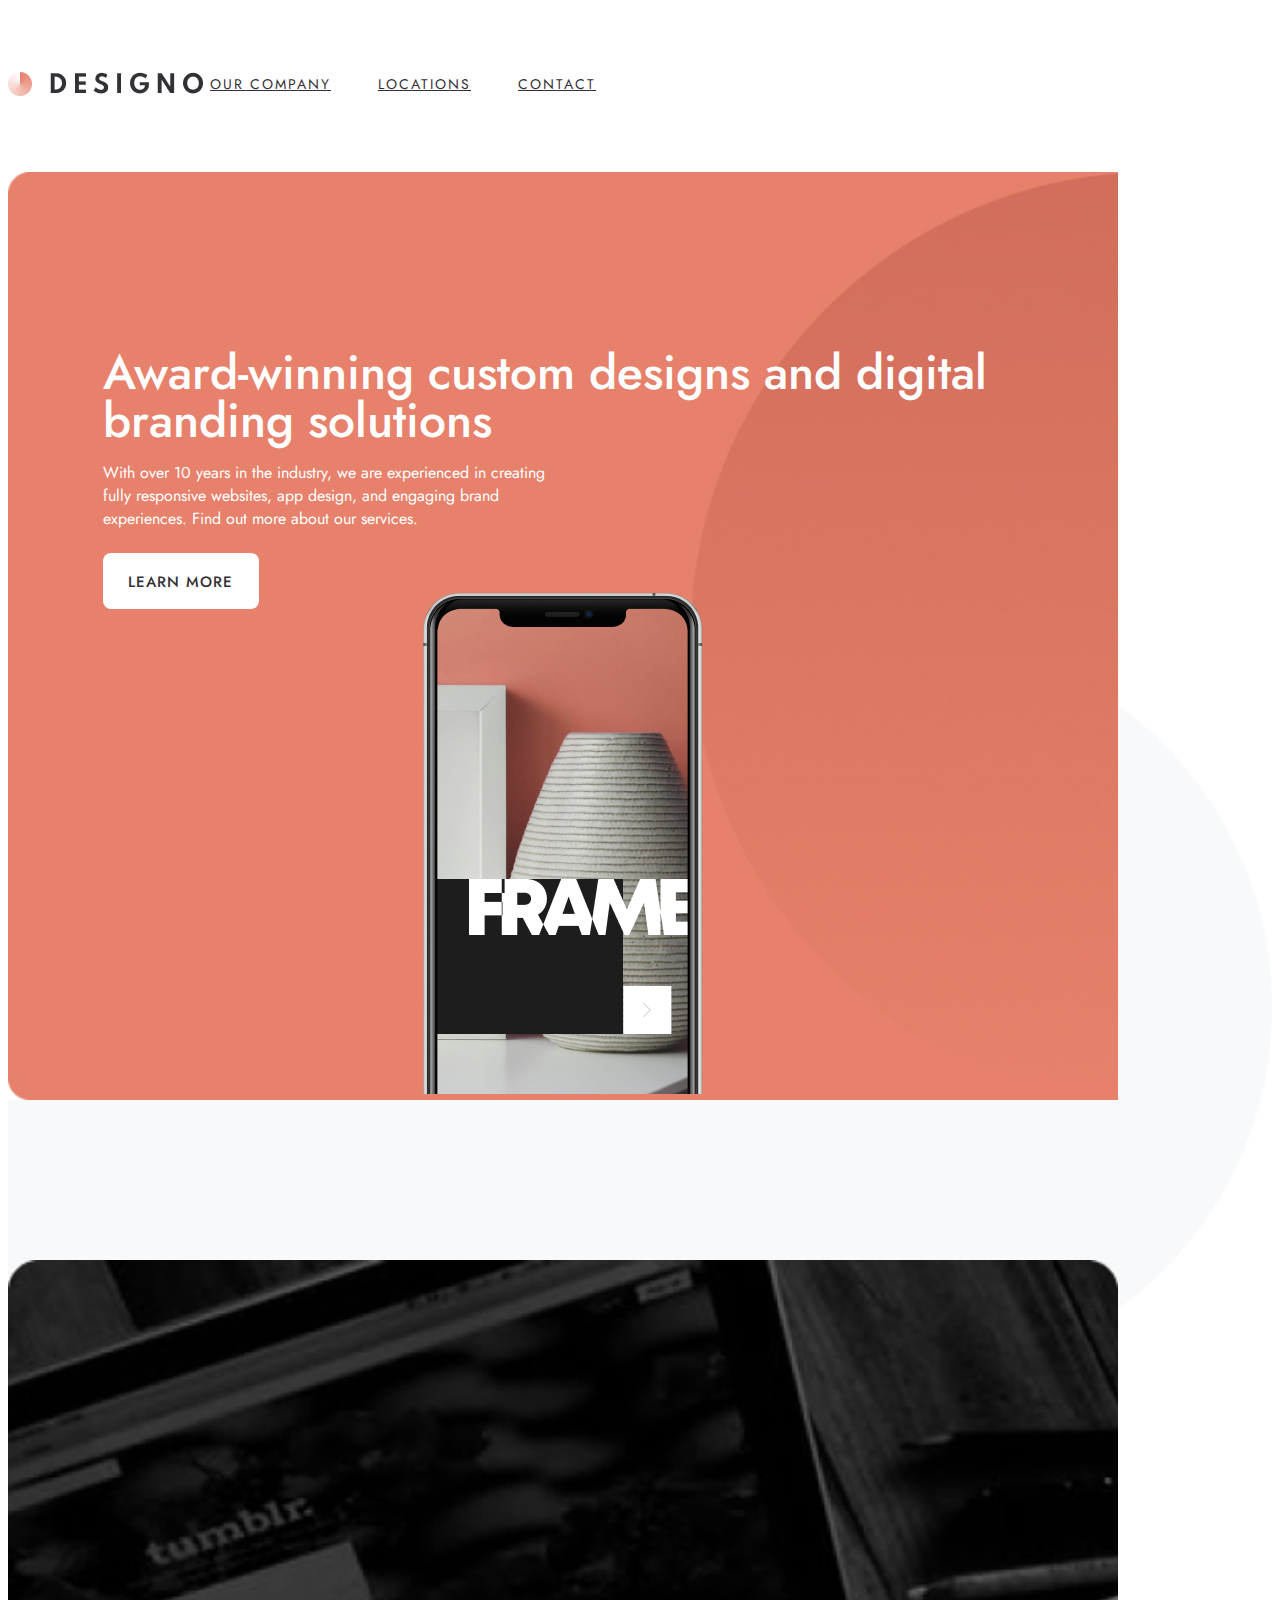
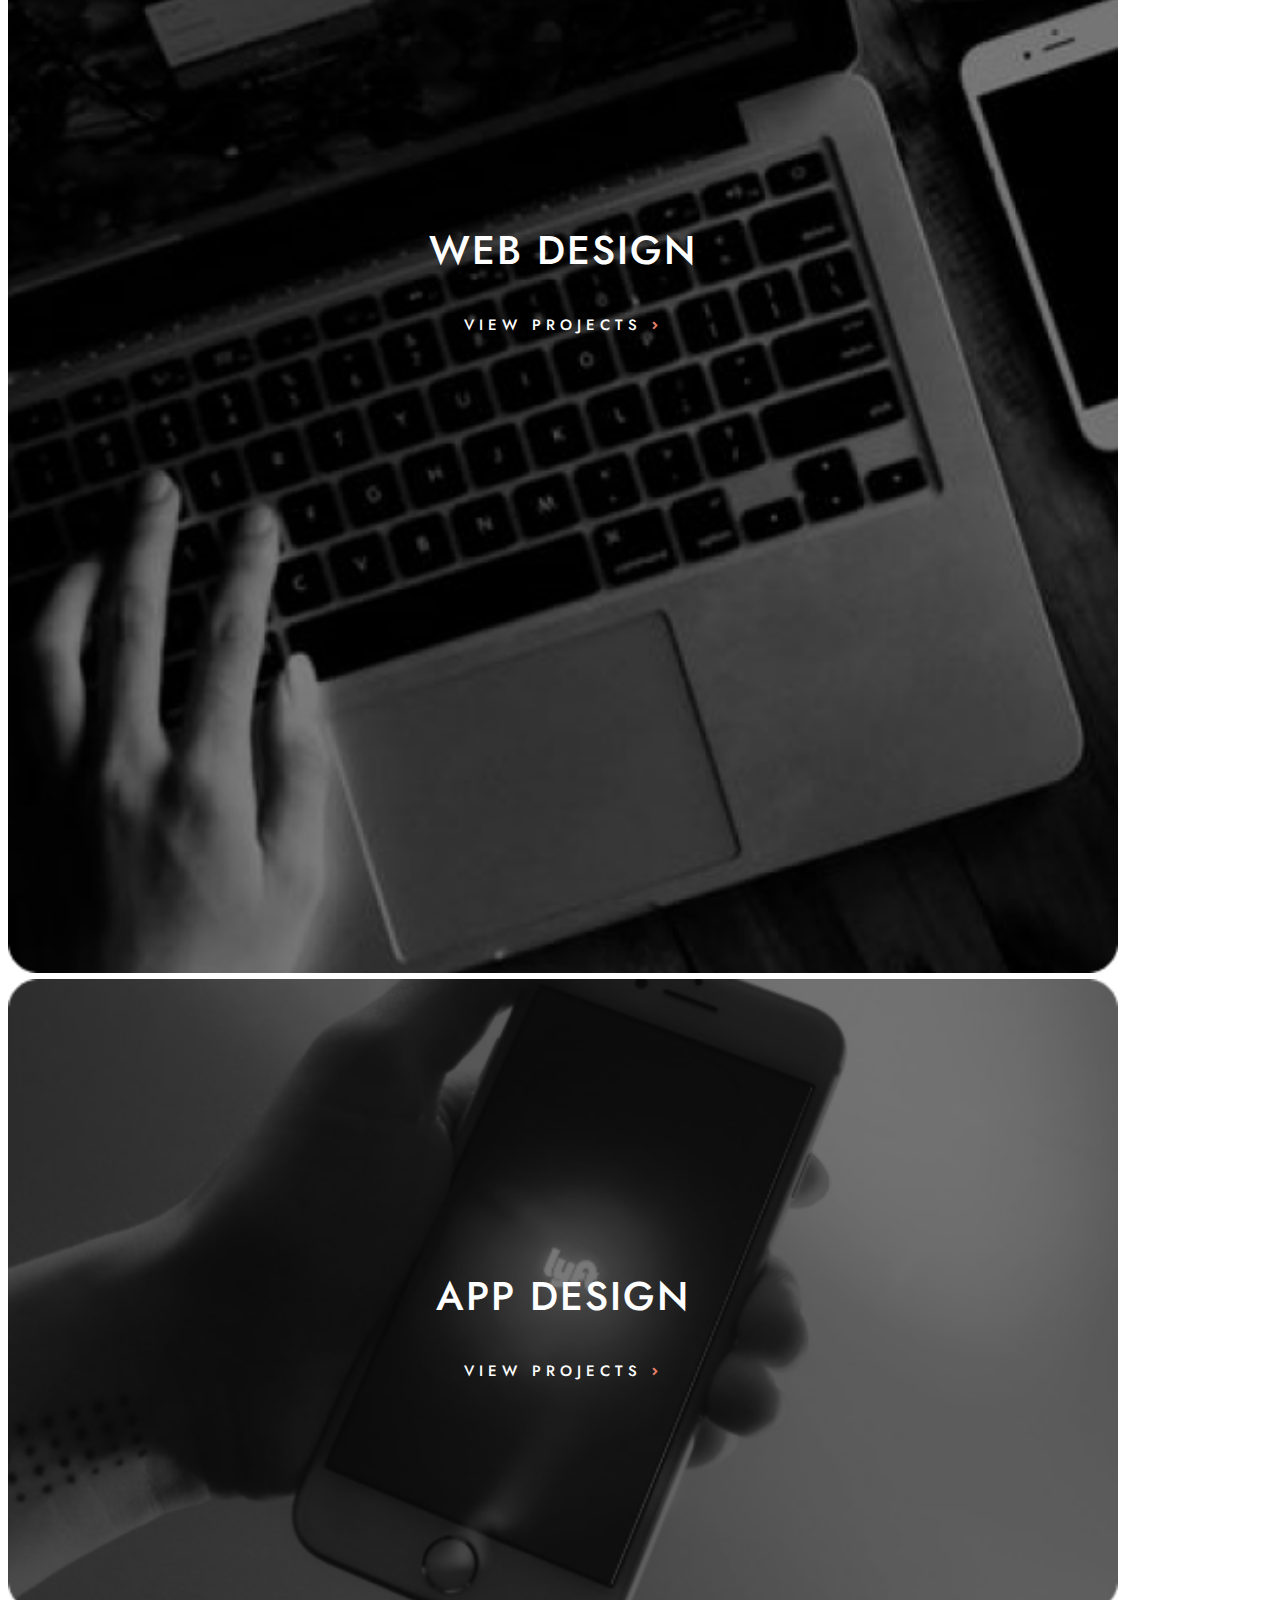
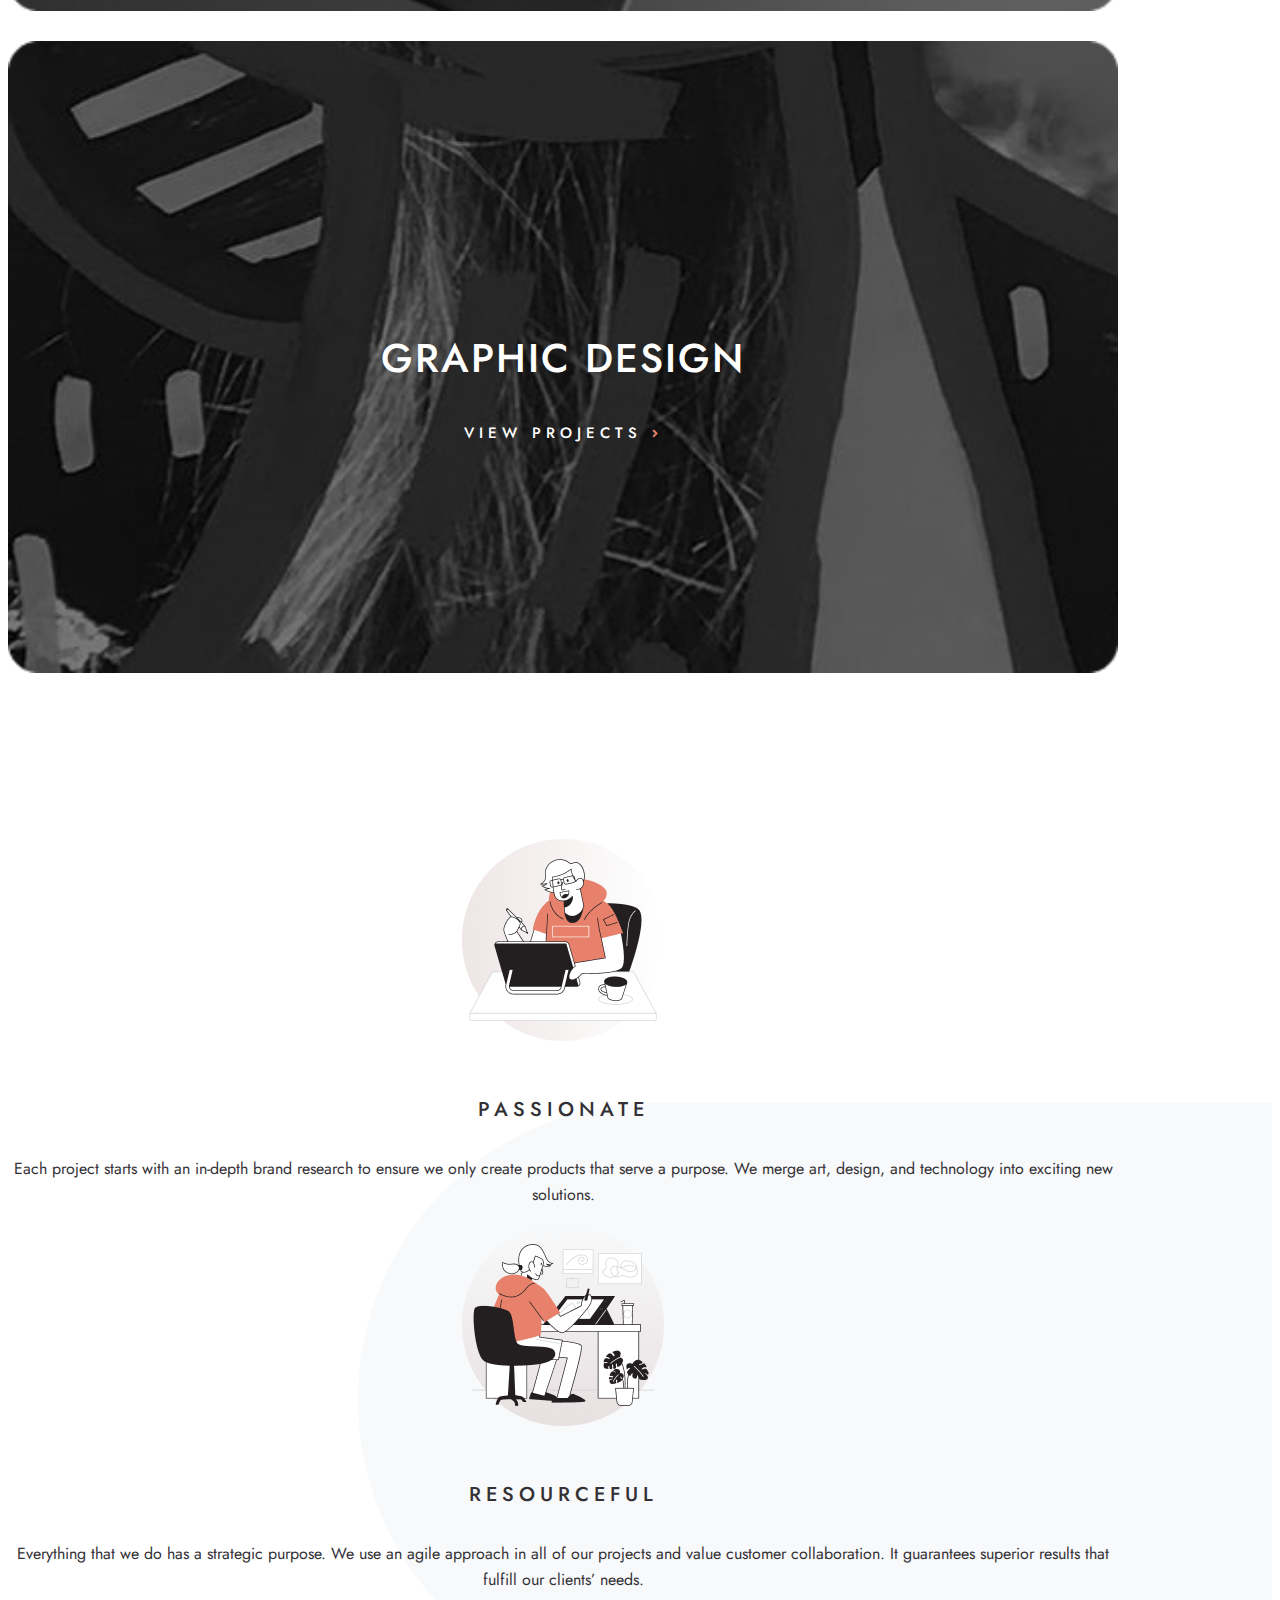
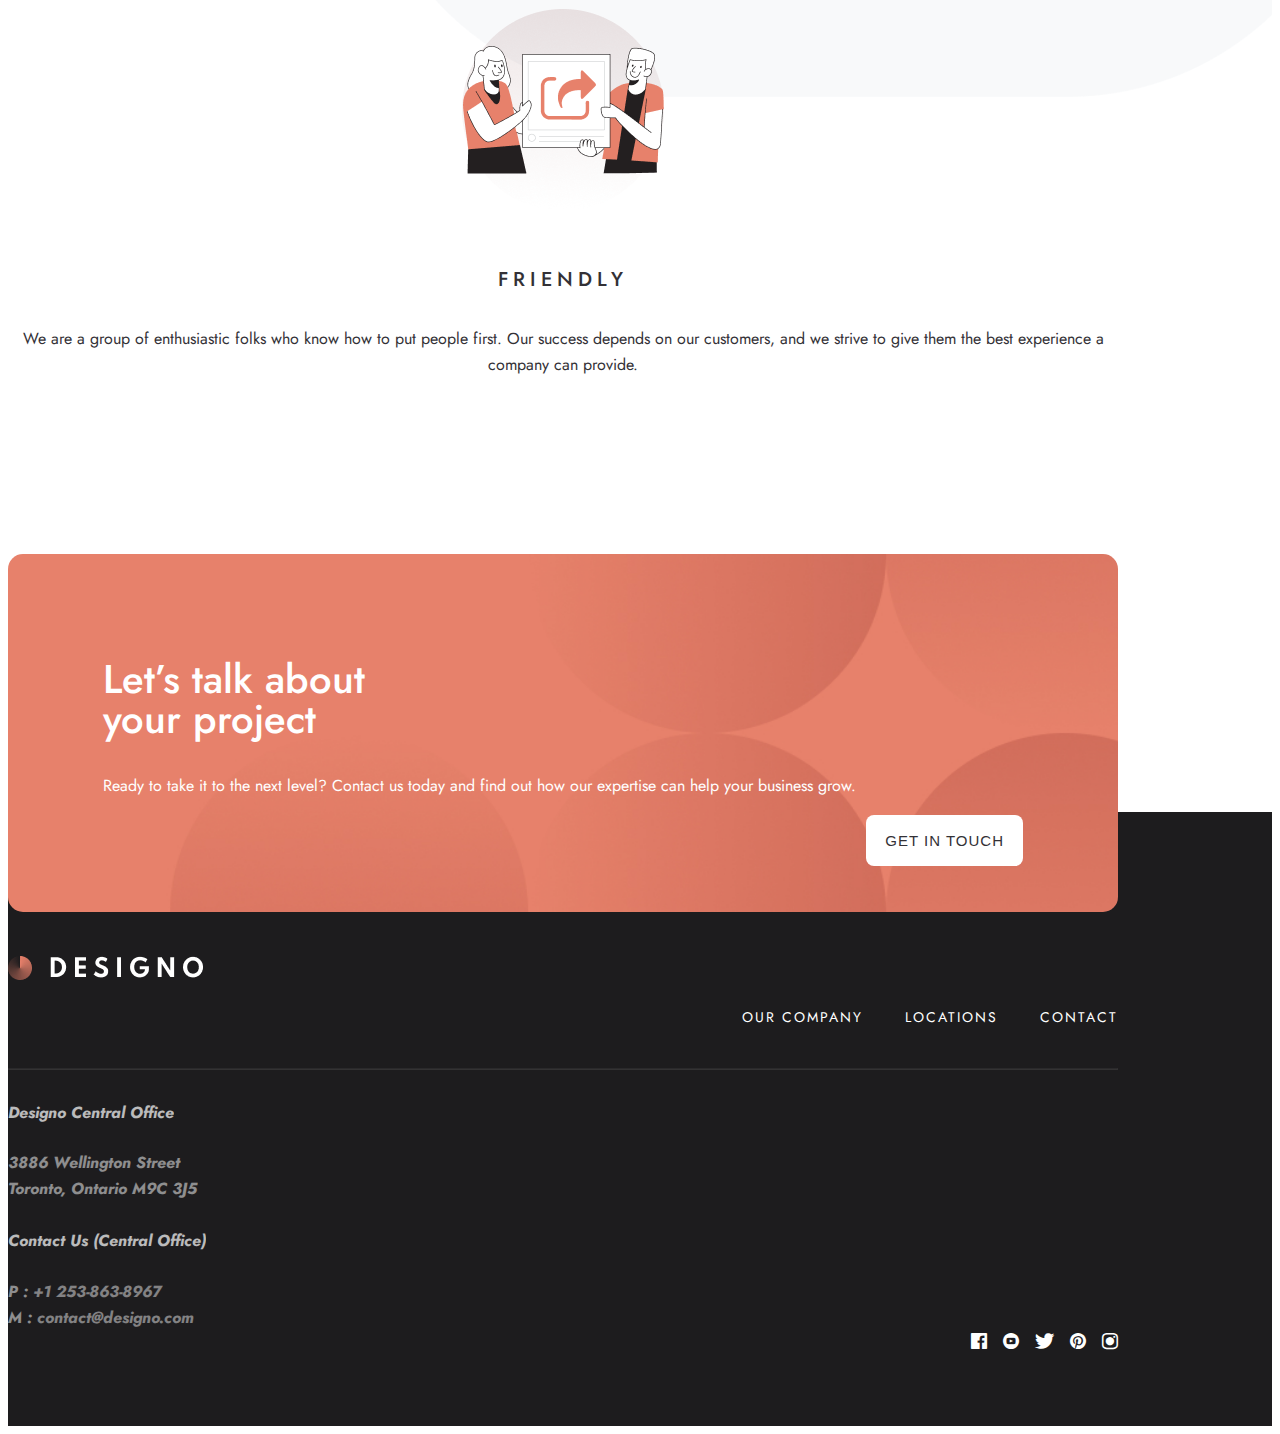
<file: index.html>
<!DOCTYPE html>
<html lang="en">
<head>
    <meta charset="UTF-8">
    <meta http-equiv="X-UA-Compatible" content="IE=edge">
    <meta name="viewport" content="width=device-width, initial-scale=1.0">
    <title>Designo-Home</title>
    <link rel="icon" href="img/favicon-logo.png" type="image/x-icon">
    <link href="https://cdn.jsdelivr.net/npm/bootstrap@5.0.2/dist/css/bootstrap.min.css" rel="stylesheet" integrity="sha384-EVSTQN3/azprG1Anm3QDgpJLIm9Nao0Yz1ztcQTwFspd3yD65VohhpuuCOmLASjC" crossorigin="anonymous">
    <link rel="stylesheet" href="css/main-min.css">
    <link rel="stylesheet" href="css/responsive-min.css">
    <link rel="stylesheet" href="https://cdnjs.cloudflare.com/ajax/libs/font-awesome/5.15.3/css/all.min.css">
</head>
<body>
       <!-- Header Start! -->
       <header class="header" id="mainHeader">
        <div class="container">
           <div class="row d-flex ">
               <div class="col-lg-12 col-sm-12 header-bar ">
                   <a href="index.html"><img src="img/header-logo.png" alt="logo"></a> 
                   <nav class="nav-bar" id="mainNav">
                       <a class="nav-link" href="about.html">OUR COMPANY</a>
                       <a class="nav-link" href="location.html">LOCATIONS</a>
                       <a class="nav-link" href="contact.html">CONTACT</a> 
                   </nav>  
                    <button class="menu-toggle open" onclick="openMenu()"><img src="img/open-menu.svg" alt="menu"></button> 
                   <button class="menu-toggle close" onclick="closeMenu()"><img src="img/close-menu.svg" alt="menu"></button>  
               </div> 
                </div>
           </div>
    </header>

    <!-- Intro Start! -->
     <section class="intro">
         <div class="container">
             <div class="home-intro">
                 <div class="row">
                     <div class="col-lg-7 col-md-12 col-sm-12 home-intro-page">
                         <h1 class="home-intro-title">Award-winning custom designs and digital branding solutions</h1>
                         <p class="home-intro-text">With over 10 years in the industry, we are experienced in creating fully responsive websites, app design, and engaging brand experiences. Find out more about our services.</p>
                         <a class="home-btn" href="#">Learn More</a>
                     </div>
                     <div class="col-lg-5 col-md-12 col-sm-12 home-intro-image ">
                         <img class="home-page-image" src="img/home-mobile-image.png" alt="mobile-image">
                     </div>
                 </div>
             </div>
         </div>
     </section>

    <!-- Profession Start! -->
    <section class="profession">
        <div class="container">
            <div class="row">
                <div class="col-lg-6 col-md-12 col-sm-12 profession-item">
                    <div class="profession-effect">
                      <a href="#"><img src="img/web-design.png" width="100%"  alt="web-design"></a> 
                      <div class="profession-page">
                        <h2 class="profession-title">WEB DESIGN</h2>
                        <a class="profession-text" href="#">VIEW PROJECTS <i class="fas fa-angle-right"></i></a>
                    </div>
                    </div>
                </div>
                <div class="col-lg-6 col-md-12">
                    <div class="col-lg-12 designer profession-item">
                        <div class="profession-effect">
                          <a href="#"><img src="img/app-design.png" width="100%" alt="app-design"></a>
                          <div class="profession-page">
                            <h2 class="profession-title">APP DESIGN</h2>
                            <a class="profession-text" href="#">VIEW PROJECTS <i class="fas fa-angle-right"></i></a>
                        </div>
                        </div>
                    </div>
                    <div class="col-lg-12 graphic-design profession-item">
                        <div class="profession-effect">
                          <a href="#"><img src="img/graphic-design.png" width="100%" alt="graphic-design"></a>
                          <div class="profession-page">
                            <h2 class="profession-title">GRAPHIC DESIGN</h2>
                            <a class="profession-text" href="#">VIEW PROJECTS <i class="fas fa-angle-right"></i></a>
                        </div>
                        </div> 
                    </div>
                </div>
            </div>
        </div>
    </section>

    <!-- Development Start! -->
    <section class="development">
        <div class="container ">
            <div class="development-item">
                 <div class="row">
                <div class="col-lg-4 col-md-12 development-page">
                    <img src="img/passionate.png" alt="passionate">
                    <div class="development-info">
                      <h4 class="development-title">PASSIONATE</h4>
                      <p class="development-text">Each project starts with an in-depth brand research to ensure we only create products that serve a purpose. We merge art, design, and technology into exciting new solutions.</p>
                    </div>  
                </div>
                <div class="col-lg-4 col-md-12 development-page">
                    <img src="img/resourceful.png" alt="resourceful">
                    <div class="development-info">
                      <h4 class="development-title">RESOURCEFUL</h4>
                      <p class="development-text">Everything that we do has a strategic purpose. We use an agile approach in all of our projects and value customer collaboration. It guarantees superior results that fulfill our clients’ needs.</p>
                    </div>   
                </div>
                <div class="col-lg-4 col-md-12 development-page">
                    <img src="img/friendly.png" alt="friendly">
                    <div class="development-info">
                      <h4 class="development-title">FRIENDLY</h4>
                      <p class="development-text"> We are a group of enthusiastic folks who know how to put people first. Our success depends on our customers, and we strive to give them the best experience a company can provide.</p>
                </div>
                    </div>    
            </div>
            </div>
        </div>
    </section>

     <!-- Get Touch Start! -->
    <section class="get-touch">
        <div class="container">
            <div class=" project">
               <div class="row">
                <div class="col-lg-6 col-md-12 col-sm-12 project-page">
                <h2 class="get-touch-title">Let’s talk about your project</h2>
                <p class="get-touch-text">Ready to take it to the next level? Contact us today and find out how our expertise can help your business grow.
                </p>
            </div>
            <div class="col-lg-6 col-md-12 col-sm-12 geting ">
                 <button type="button" class="get-touch-btn home-btn">Get in touch</button>
            </div>
         </div> 
            </div>
        </div>
    </section>

    <!-- Footer Start! -->
    <footer class="footer">
        <div class="container">  
            <div class="row">
                <div class="col-lg-6 col-md-4 col-sm-12">
                    <a class="footer-logo" href="index.html"><img src="img/footer-logo.png" alt="logo"></a>
                    <hr class="footer-line-first">
                </div>
                <div class="col-lg-6 col-md-8 col-sm-12">
                    <div class="footer-header">
                     <ul class="footer-header-menu">
                        <li class="footer-header-page"><a href="about.html" target="_blank">OUR COMPANY</a></li>
                        <li class="footer-header-page"><a href="location.html" target="_blank">LOCATIONS</a></li>
                        <li class="footer-header-page"><a href="contact.html" target="_blank">CONTACT</a></li>
                    </ul>
                    </div>
                </div>
            </div>
            <hr class="footer-line">
            <div class="row align-items-end">
                <div class="col-lg-4 col-md-4 col-sm-12">
                    <address class="address">
                        <ul class="footer-menu">
                            <h5 class="footer-menu-title">Designo Central Office</h5>
                            <li class="footer-page">3886 Wellington Street</li>
                            <li class="footer-page">Toronto, Ontario M9C 3J5</li>
                        </ul>
                    </address>
                </div>
                <div class="col-lg-4 col-md-4 col-sm-12">
                    <address class="address">
                        <ul class="footer-menu">
                            <h5 class="footer-menu-title">Contact Us (Central Office)</h5> 
                            <li class="footer-page">P : <a href="tel:+1 253 863 8967" target="_blank">+1 253-863-8967</a></li>
                            <li class="footer-page">M : <a href="mailto:contact@designo.com" target="_blank">contact@designo.com</a></li>
                        </ul>
                    </address>
                </div>
                <div class="col-lg-4 col-md-4 col-sm-12">
                    <div class="footer-icons">
                        <a class="footer-icon" href="https://www.facebook.com/" target="_blank"><i class="icon-facebook"></i></a>
                        <a class="footer-icon" href="https://www.youtube.com/" target="_blank"><i class="icon-youtube"></i></a>
                        <a class="footer-icon" href="https://twitter.com/" target="_blank"><i class="icon-twitter"></i></a>
                        <a class="footer-icon" href="https://www.pinterest.com/" target="_blank"><i class="icon-pinterest"></i></a>
                        <a class="footer-icon" href="https://www.instagram.com/" target="_blank"><i class="icon-instagram1"></i></a>
                    </div>
                </div>
            </div>
        </div>
    </footer>
  
  
<script>
    const menu = document.getElementById('mainNav');
    const header = document.getElementById('mainHeader');

    function openMenu(){
        menu.style.display="block";
    header.classList = "header on";
    }

    function closeMenu(){
        menu.style.display="none";
    header.classList = "header";
    }

</script>
    </body>
</html>
</file>
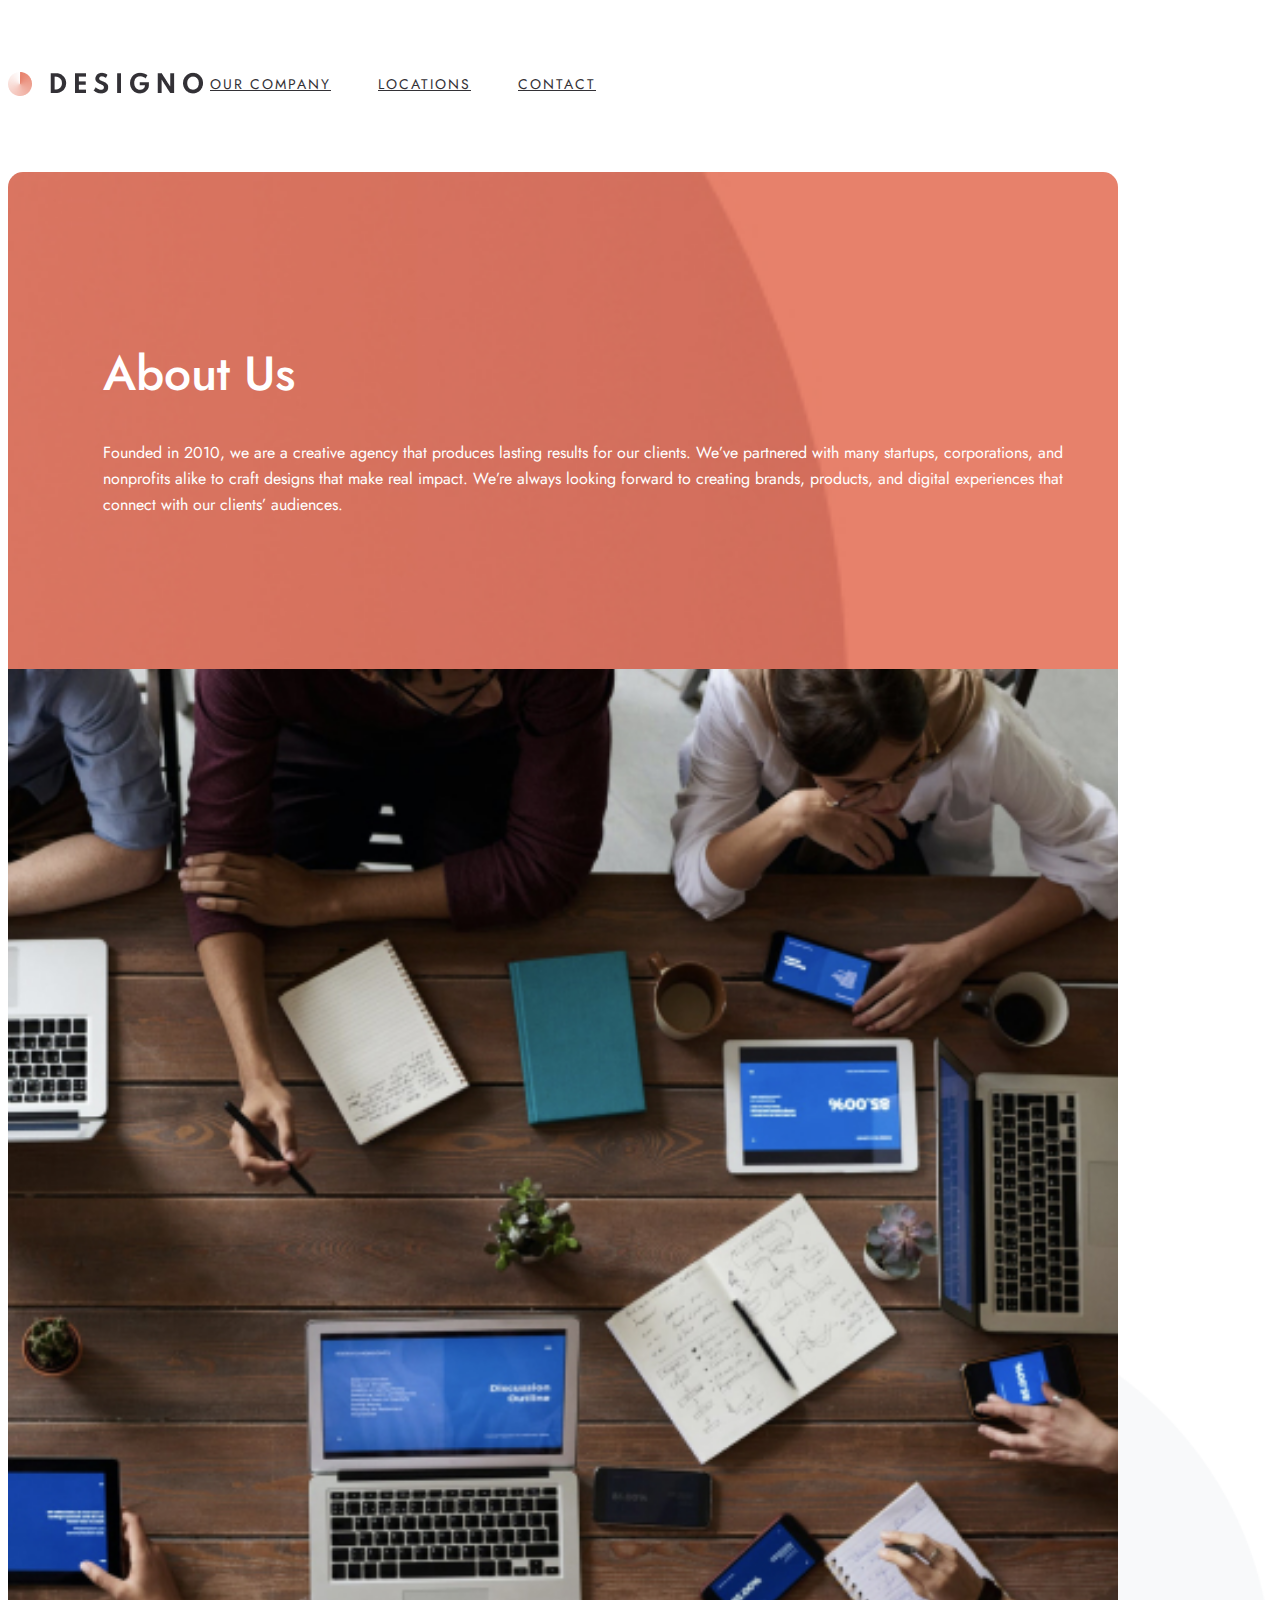
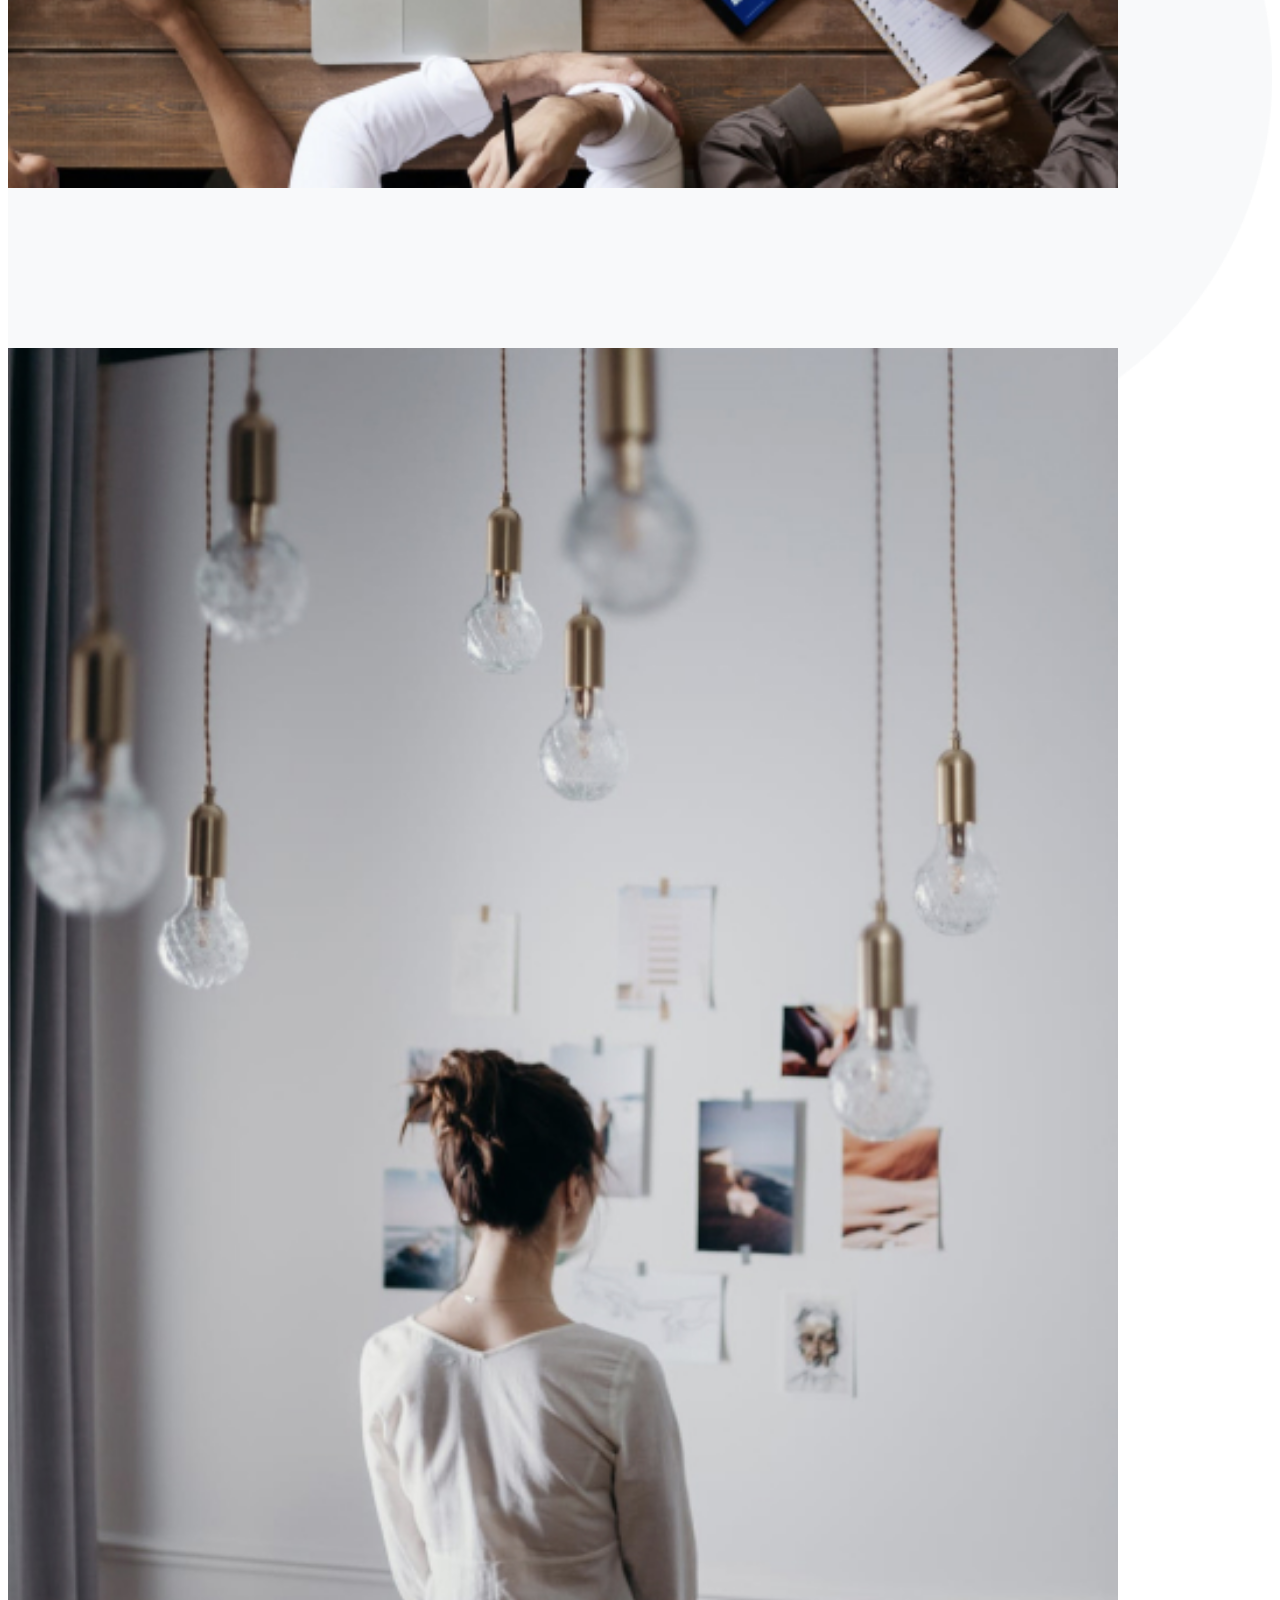
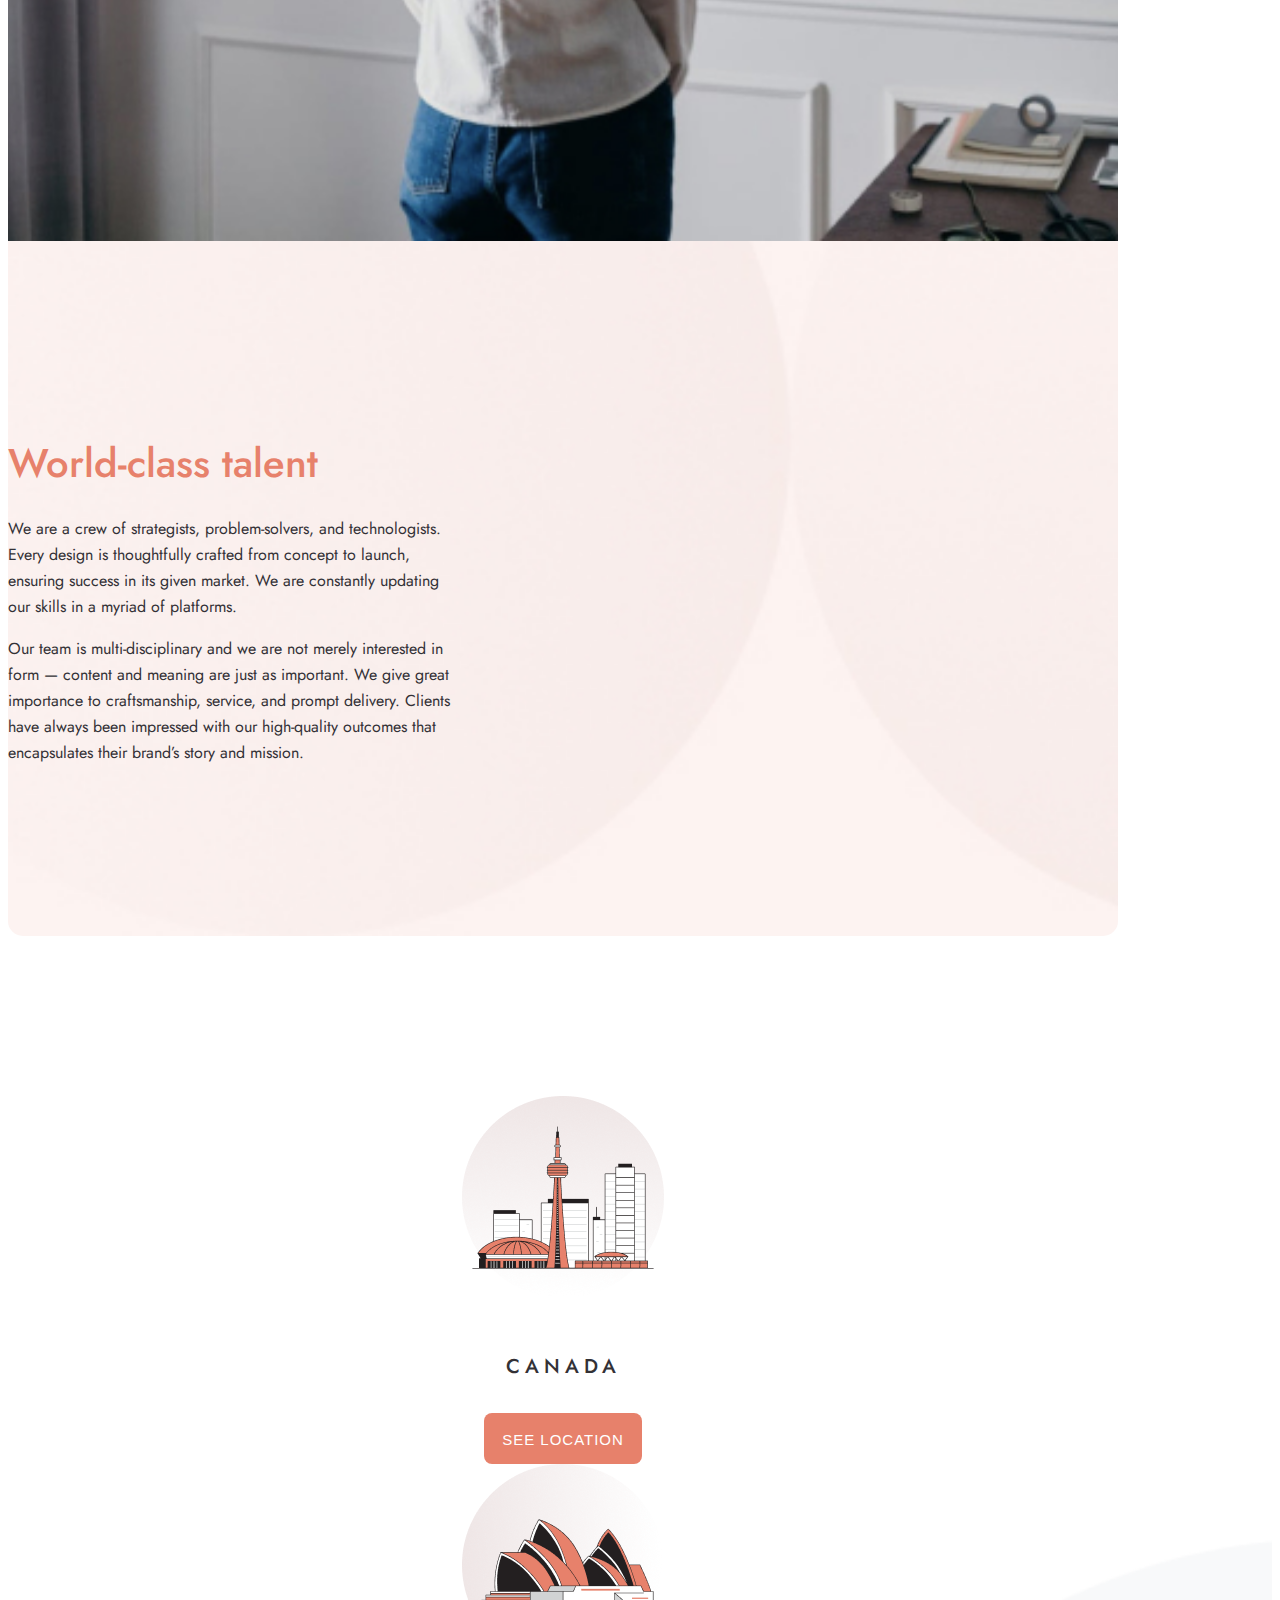
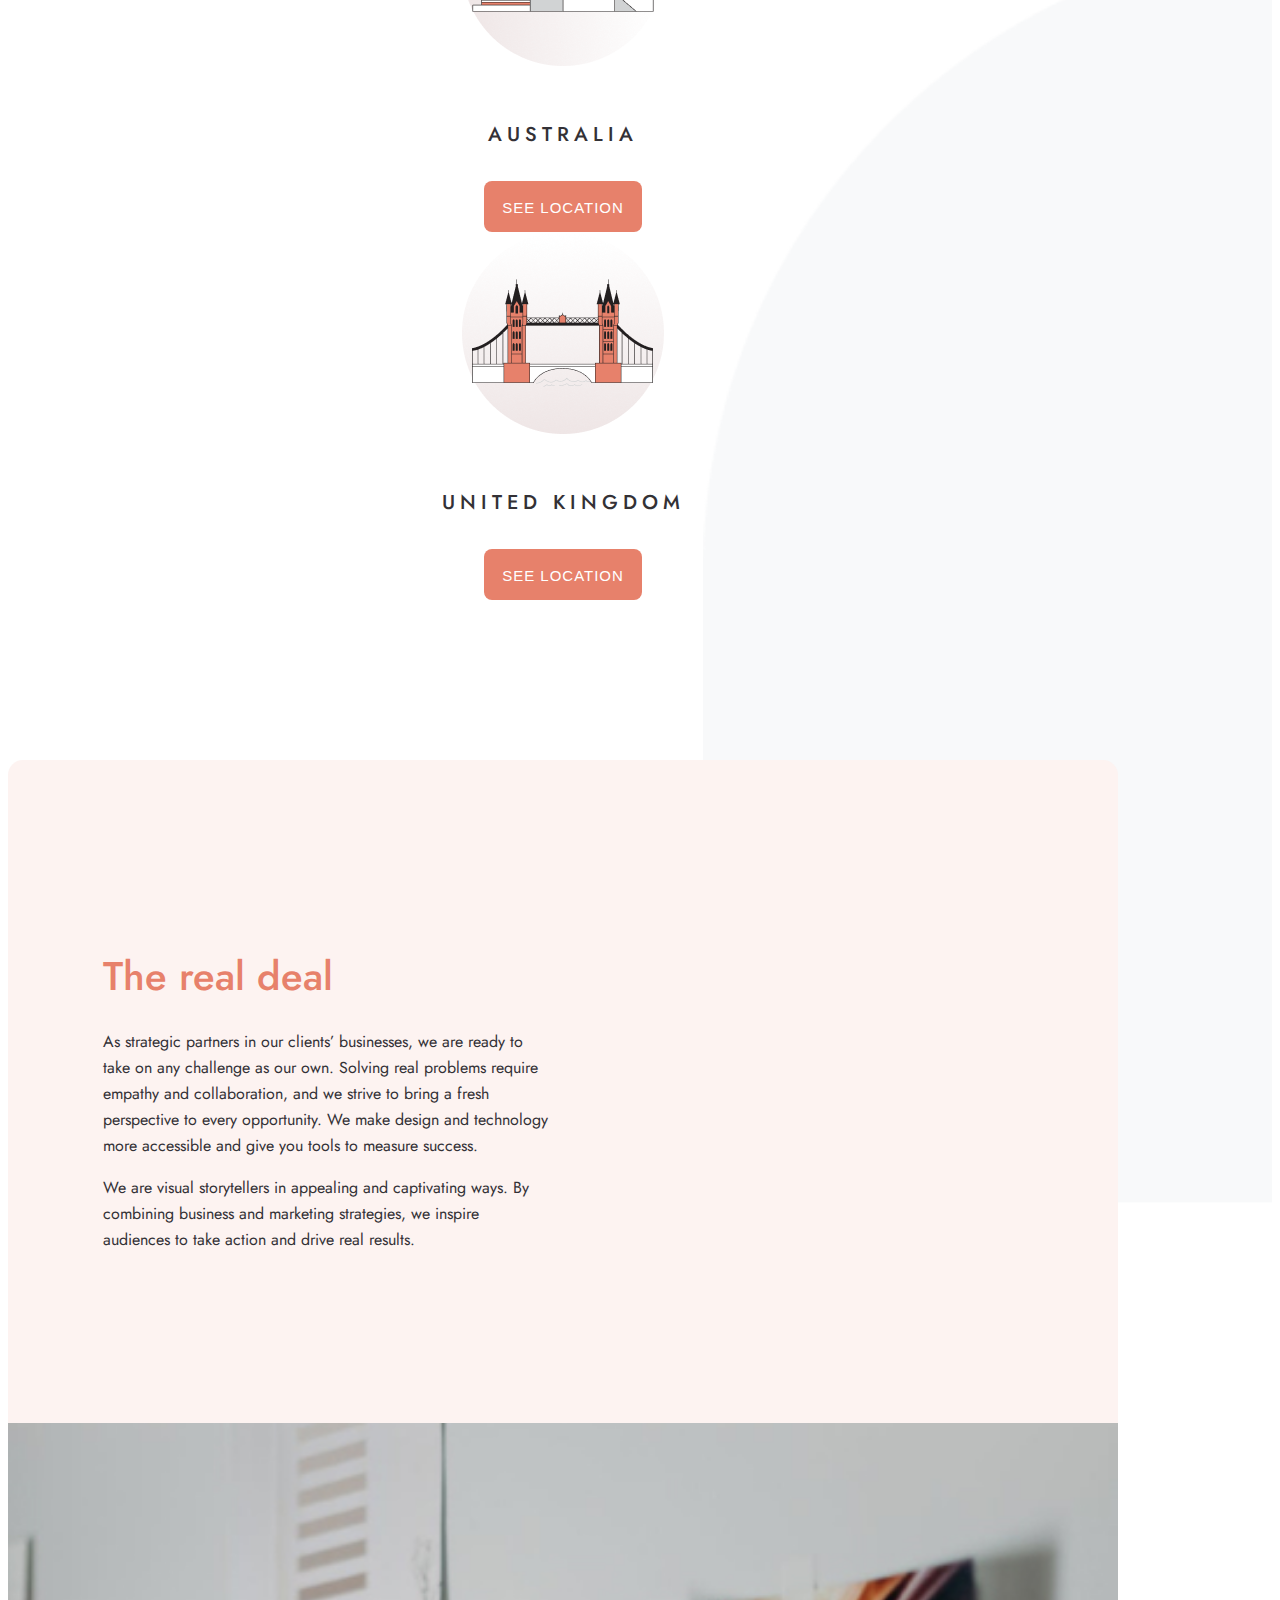
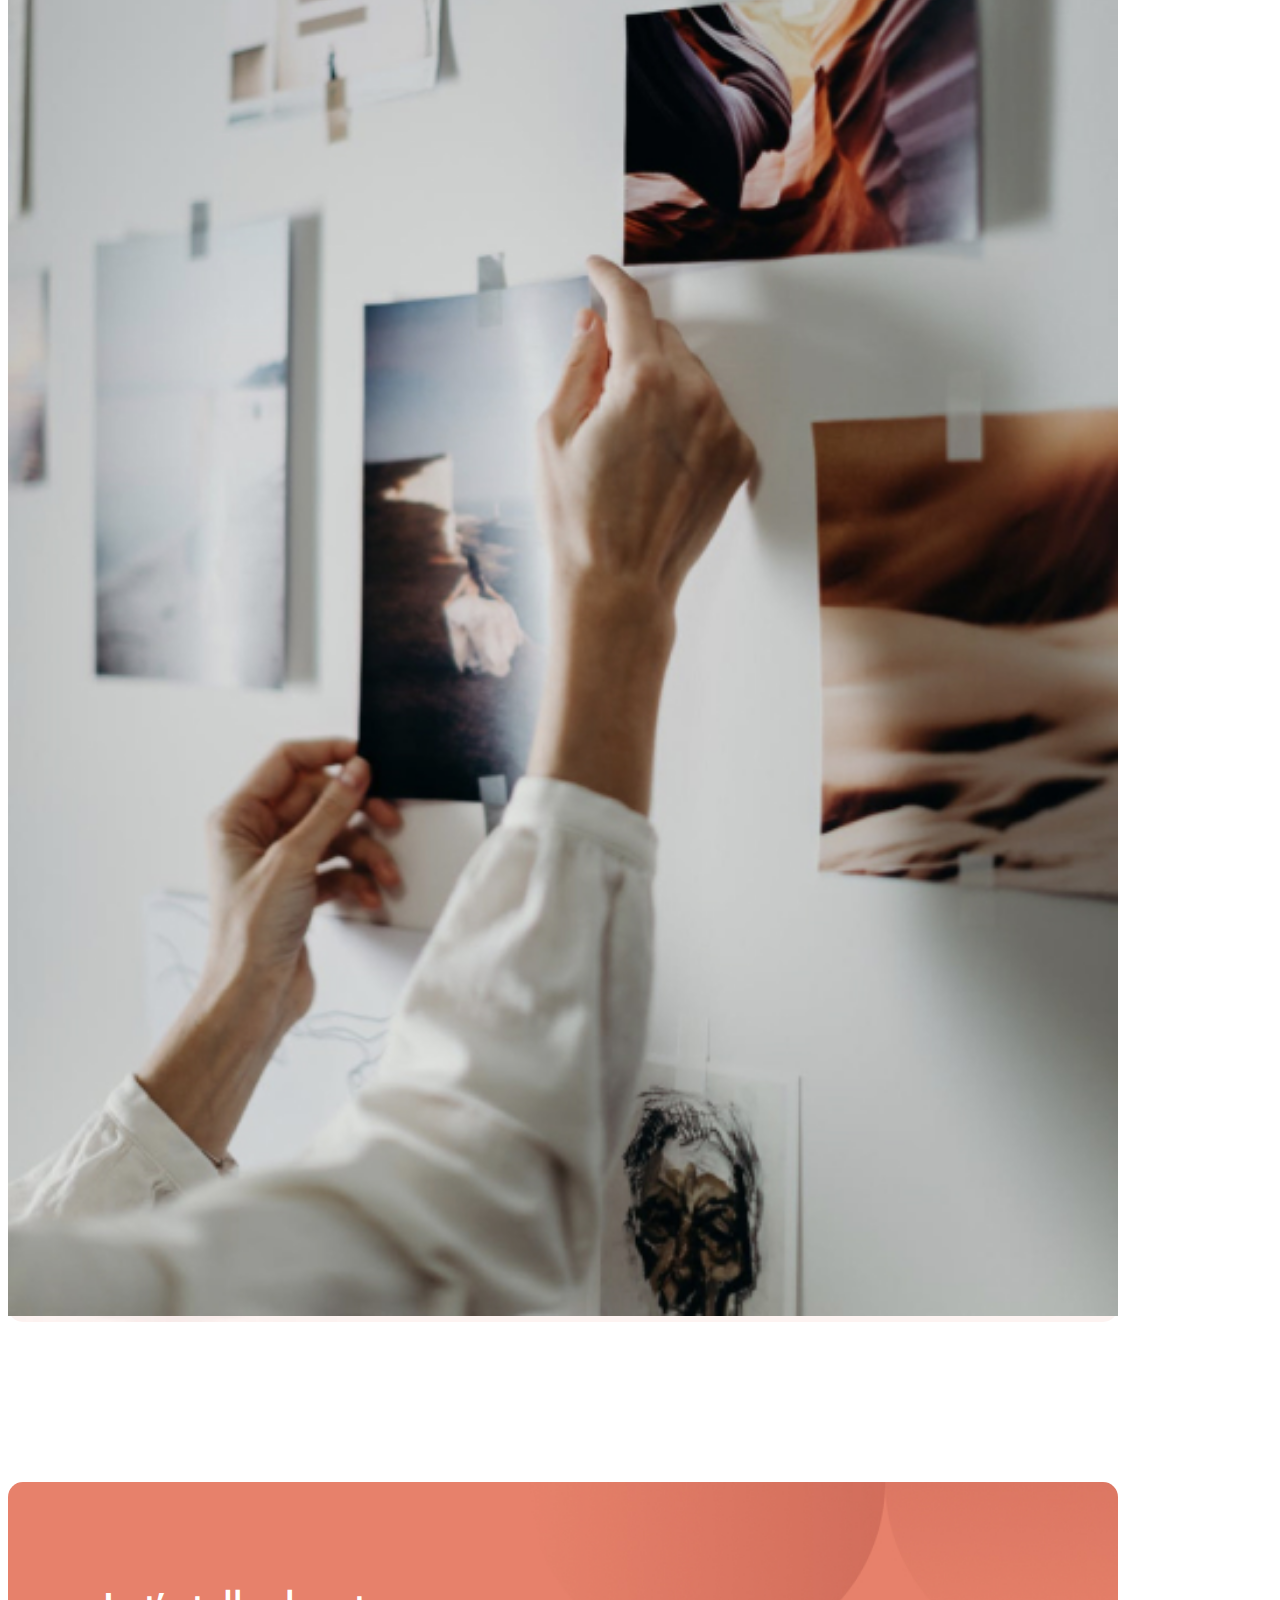
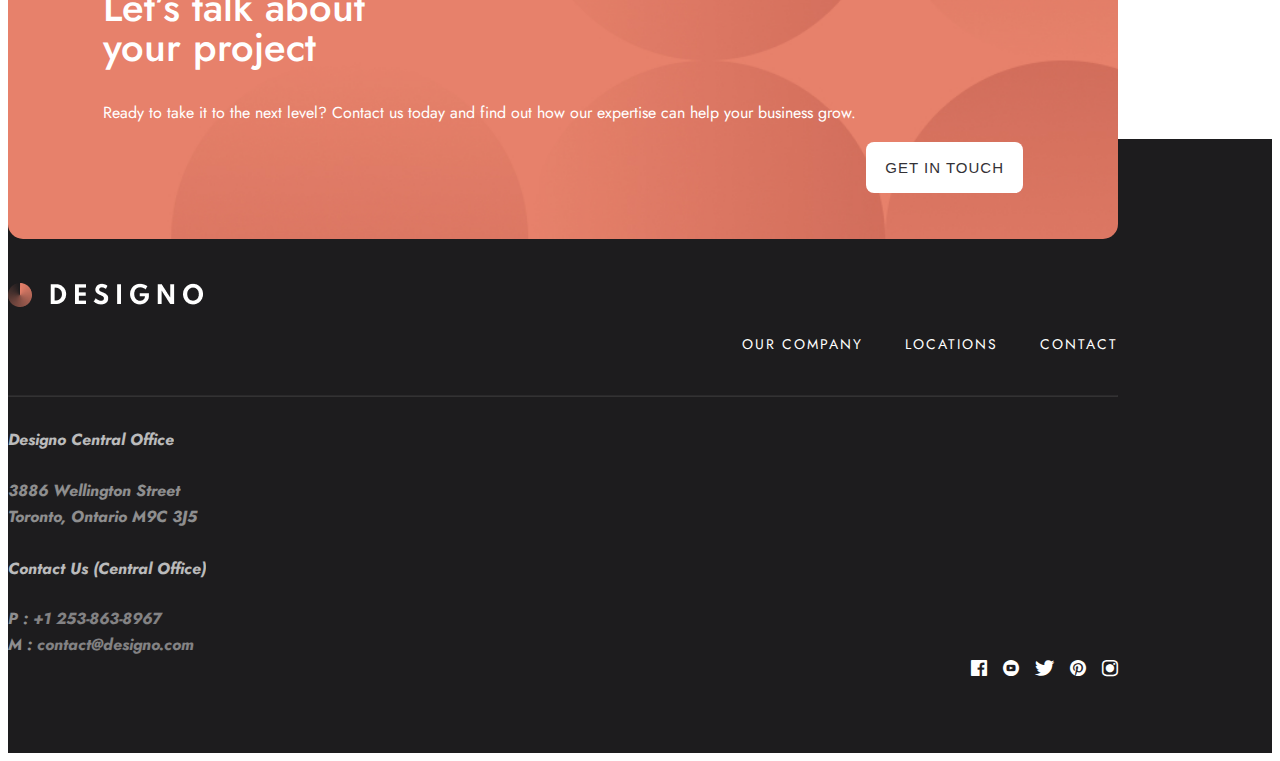
<file: about.html>
<!DOCTYPE html>
<html lang="en">
<head>
    <meta charset="UTF-8">
    <meta http-equiv="X-UA-Compatible" content="IE=edge">
    <meta name="viewport" content="width=device-width, initial-scale=1.0">
    <title>Designo-About</title>
    <link rel="icon" href="img/favicon-logo.png" type="image/x-icon">
    <link href="https://cdn.jsdelivr.net/npm/bootstrap@5.0.2/dist/css/bootstrap.min.css" rel="stylesheet" integrity="sha384-EVSTQN3/azprG1Anm3QDgpJLIm9Nao0Yz1ztcQTwFspd3yD65VohhpuuCOmLASjC" crossorigin="anonymous">
    <link rel="stylesheet" href="css/main-min.css">
    <link rel="stylesheet" href="css/responsive-min.css">
</head>
<body>

        <!-- Header Start! -->
        <header class="header" id="mainHeader">
            <div class="container">
               <div class="row d-flex ">
                   <div class="col-lg-12 col-sm-12 header-bar ">
                       <a href="index.html"><img src="img/header-logo.png" alt="logo"></a> 
                       <nav class="nav-bar" id="mainNav">
                           <a class="nav-link" href="about.html">OUR COMPANY</a>
                           <a class="nav-link" href="location.html">LOCATIONS</a>
                           <a class="nav-link" href="contact.html">CONTACT</a>
                          
                       </nav>  
                        <button class="menu-toggle open" onclick="openMenu()"><img src="img/open-menu.svg" alt="menu"></button> 
                       <button class="menu-toggle close" onclick="closeMenu()"><img src="img/close-menu.svg" alt="menu"></button>  
                   </div> 
                    </div>
               </div>
        </header>

     <!-- About-Intro Start! -->
     <section class="about-intro">
        <div class="container">
            <div class="about-main-intro">
                <div class="row align-items-end">
                    <div class="col-lg-6 col-md-12 about-intro-page">
                        <h1 class="about-intro-title">About Us</h1>
                        <p class="about-intro-text">Founded in 2010, we are a creative agency that produces lasting results for our clients. We’ve partnered with many startups, corporations, and nonprofits alike to craft designs that make real impact. We’re always looking forward to creating brands, products, and digital experiences that connect with our clients’ audiences.</p>
                    </div>
                    <div class="col-lg-6 col-md-12 about-intro-image">
                        <img class="about-default" src="img/about-intro-image.jpg"  width="100%" alt="meeting">
                        
                    </div>
                </div>
            </div>
        </div>
    </section>

    <!-- Talent Start! -->
    <section class="talent">
        <div class="container">
            <article class="article-talent">
                <div class="row">
                    <div class="col-lg-6 col-md-12 talent-image">
                        <img src="img/about-talent-image.jpg" width="100%" alt="design-expo">
                    </div>
                    <div class="col-lg-6 col-md-12 talent-page">
                        <h2 class="talent-title">World-class talent</h2>
                        <p class="talent-text">We are a crew of strategists, problem-solvers, and technologists. Every design is thoughtfully crafted from concept to launch, ensuring success in its given market. We are constantly updating our skills in a myriad of platforms.</p>
                        <p class="talent-text">Our team is multi-disciplinary and we are not merely interested in form — content and meaning are just as important. We give great importance to craftsmanship, service, and prompt delivery. Clients have always been impressed with our high-quality outcomes that encapsulates their brand’s story and mission.</p>
                    </div>
                </div>
        </article>
        </div>
    </section>

    <!-- Location Start! -->
    <section class="location">
        <div class="container">
            <div class="country-location">
                <div class="row">
                <div class="col-lg-4 location-info">
                    <img src="img/location-canada.png" alt="canada">
                    <h4 class="location-title">CANADA</h4>
                    <button class="location-btn home-btn">SEE LOCATION</button>
                </div>
                <div class="col-lg-4 location-info">
                    <img src="img/location-australia.png" alt="australia">
                    <h4 class="location-title">AUSTRALIA</h4>
                    <button class="location-btn home-btn">SEE LOCATION</button> 
                </div>
                <div class="col-lg-4 location-info"> 
                    <img src="img/location-united-kingdom.png" alt="united-kingdom">
                    <h4 class="location-title">UNITED KINGDOM</h4>
                    <button class="location-btn home-btn">SEE LOCATION</button>
                </div>
            </div>

            </div>
            
        </div>
    </section>

    <!-- Deal Start! -->
    <section class="deal">
        <div class="container">
            <article class="article-deal">
                <div class="row">
                   <div class="col-lg-6 deal-item">
                       <h2 class="deal-title">The real deal</h2>
                       <p class="deal-text">As strategic partners in our clients’ businesses, we are ready to take on any challenge as our own. Solving real problems require empathy and collaboration, and we strive to bring a fresh perspective to every opportunity. We make design and technology more accessible and give you tools to measure success.</p>
                       <p class="deal-text">We are visual storytellers in appealing and captivating ways. By combining business and marketing strategies, we inspire audiences to take action and drive real results. 
                       </p>
                   </div>
                <div class="col-lg-6 deal-page">
                    <img src="img/deal-image.jpg" width="100%" alt="pictures-design">

                  </div>
              </div>
            </article>
            
        </div>
    </section>

    <!-- Get Touch Start! -->
    <section class="get-touch">
        <div class="container">
            <div class="project">
               <div class="row">
                <div class="col-lg-6 project-page">
                <h2 class="get-touch-title">Let’s talk about your project</h2>
                <p class="get-touch-text">Ready to take it to the next level? Contact us today and find out how our expertise can help your business grow.
                </p>
            </div>
            <div class="col-lg-6 geting ">
                 <button class="get-touch-btn home-btn">Get in touch</button>
            </div>
         </div> 

            </div>
          
        </div>

    </section>
 
    <!-- Footer Start! -->
    <footer class="footer">
        <div class="container">  
            <div class="row">
                <div class="col-lg-6 col-md-6 col-sm-12">
                    <a href="index.html"><img src="img/footer-logo.png" alt="logo"></a>
                </div>
                <div class="col-lg-6 col-md-6 col-sm-12">
                    <div class="footer-header">
                     <ul class="footer-header-menu">
                        <li class="footer-header-page"><a href="about.html" target="_blank">OUR COMPANY</a></li>
                        <li class="footer-header-page"><a href="location.html" target="_blank">LOCATIONS</a></li>
                        <li class="footer-header-page"><a href="contact.html" target="_blank">CONTACT</a></li>
                    </ul>
                    </div>
                </div>
            </div>
            <hr class="footer-line">
            <div class="row align-items-end">
                <div class="col-lg-4 col-md-4 col-sm-12">
                    <address class="address">
                        <ul class="footer-menu">
                            <h5 class="footer-menu-title">Designo Central Office</h5>
                            <li class="footer-page">3886 Wellington Street</li>
                            <li class="footer-page">Toronto, Ontario M9C 3J5</li>
                        </ul>
                    </address>
                </div>
                <div class="col-lg-4 col-md-4 col-sm-12">
                    <address class="address">
                        <ul class="footer-menu">
                            <h5 class="footer-menu-title">Contact Us (Central Office)</h5>
                            <li class="footer-page">P : <a href="tel:+1 253 863 8967" target="_blank">+1 253-863-8967</a></li>
                            <li class="footer-page">M : <a href="mailto:contact@designo.com" target="_blank">contact@designo.com</a></li>
                        </ul>
                    </address>
                </div>
                <div class="col-lg-4 col-md-4 col-sm-12">
                    <div class="footer-icons">
                        <a class="footer-icon" href="https://www.facebook.com/" target="_blank"><i class="icon-facebook"></i></a>
                        <a class="footer-icon" href="https://www.youtube.com/" target="_blank"><i class="icon-youtube"></i></a>
                        <a class="footer-icon" href="https://twitter.com/" target="_blank"><i class="icon-twitter"></i></a>
                        <a class="footer-icon" href="https://www.pinterest.com/" target="_blank"><i class="icon-pinterest"></i></a>
                        <a class="footer-icon" href="https://www.instagram.com/" target="_blank"><i class="icon-instagram1"></i></a>
                    </div>

                </div>
            </div>
        </div>
    </footer>
    <script>
        const menu = document.getElementById('mainNav');
        const header = document.getElementById('mainHeader');
    
        function openMenu(){
            menu.style.display="block";
        header.classList = "header on";
        }
    
        function closeMenu(){
            menu.style.display="none";
        header.classList = "header";
        }
    
    </script>
</body>
</html>
</file>
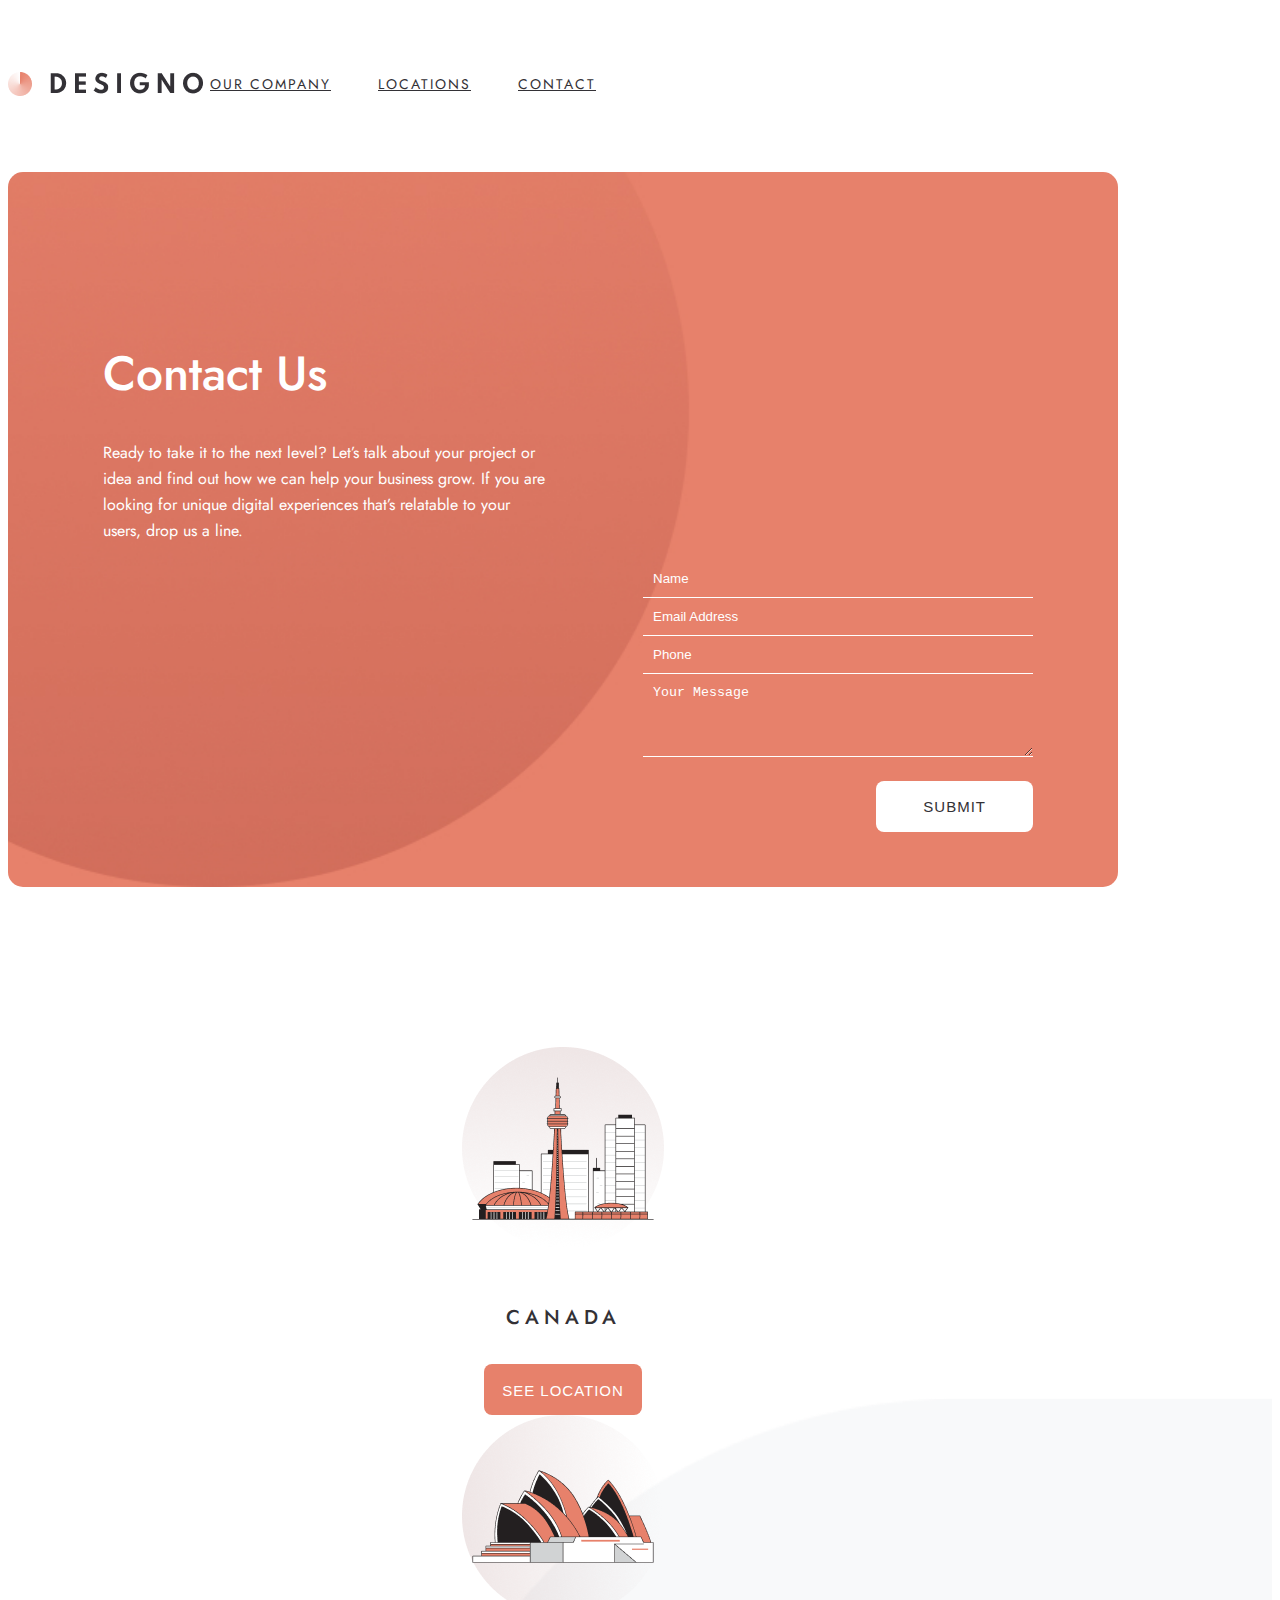
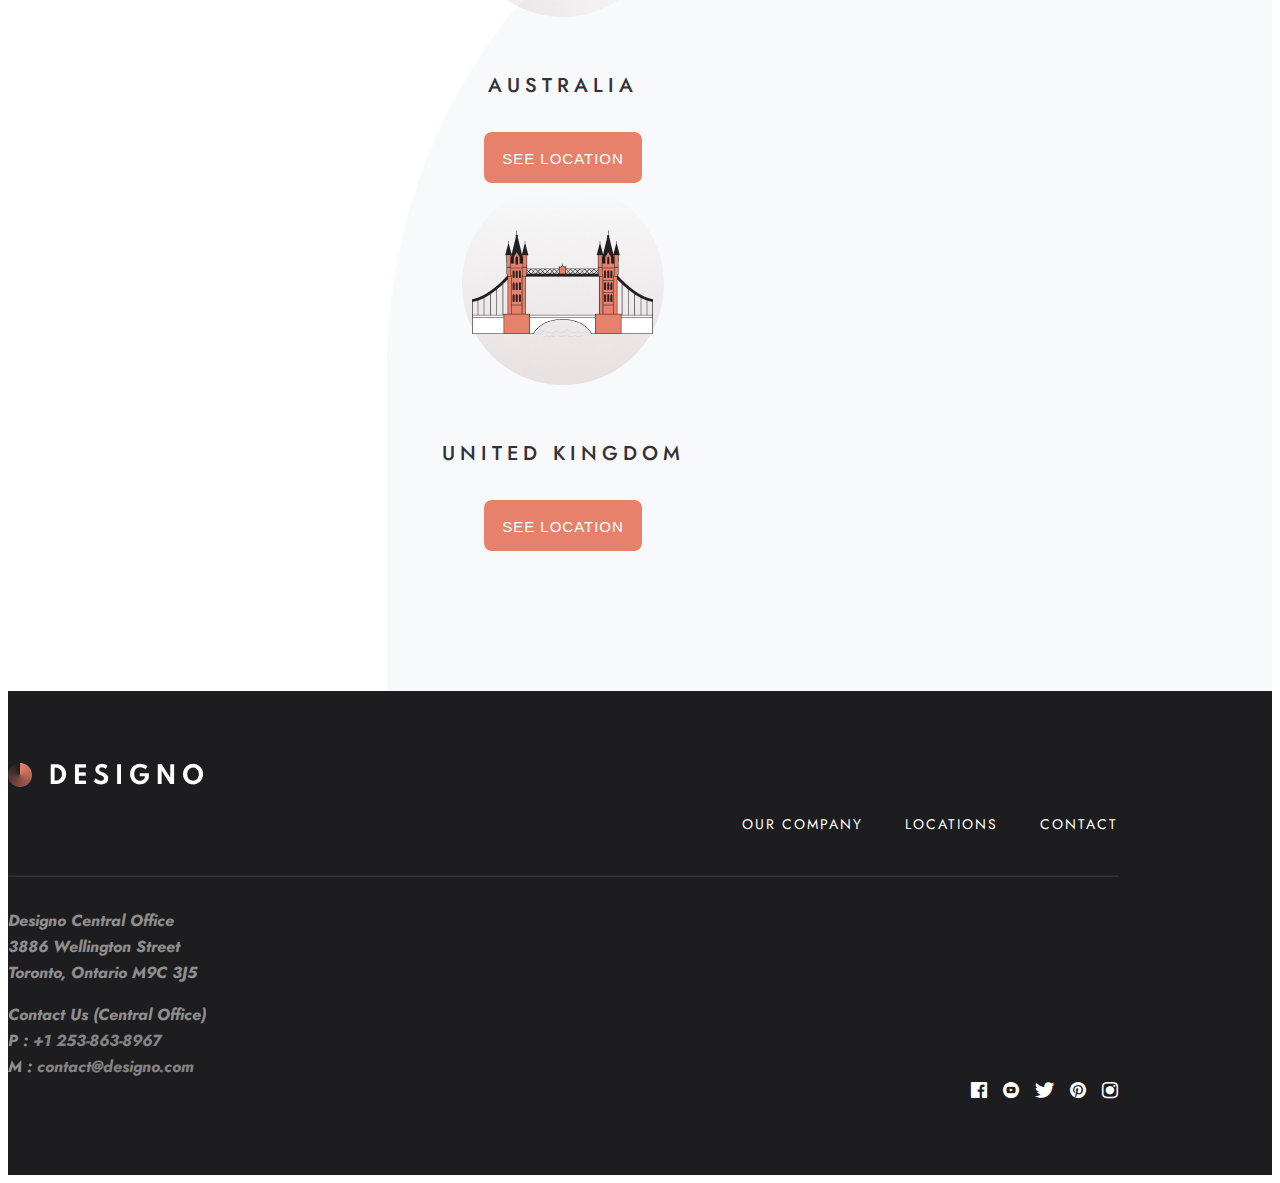
<file: contact.html>
<!DOCTYPE html>
<html lang="en">
<head>
    <meta charset="UTF-8">
    <meta http-equiv="X-UA-Compatible" content="IE=edge">
    <meta name="viewport" content="width=device-width, initial-scale=1.0">
    <title>Designo-Contact Us</title>
    <link rel="icon" href="img/favicon-logo.png" type="image/x-icon">
    <link href="https://cdn.jsdelivr.net/npm/bootstrap@5.0.2/dist/css/bootstrap.min.css" rel="stylesheet" integrity="sha384-EVSTQN3/azprG1Anm3QDgpJLIm9Nao0Yz1ztcQTwFspd3yD65VohhpuuCOmLASjC" crossorigin="anonymous">
    <link rel="stylesheet" href="css/main-min.css">
    <link rel="stylesheet" href="css/responsive-min.css">
</head>
<body>
        
           <!-- Header Start! -->
           <header class="header contact-header" id="mainHeader">
            <div class="container">
               <div class="row d-flex ">
                   <div class="col-lg-12 col-sm-12 header-bar ">
                       <a href="index.html"><img src="img/header-logo.png" alt="logo"></a> 
                       <nav class="nav-bar" id="mainNav">
                           <a class="nav-link" href="about.html">OUR COMPANY</a>
                           <a class="nav-link" href="location.html">LOCATIONS</a>
                           <a class="nav-link" href="contact.html">CONTACT</a>
                          
                       </nav>  
                        <button class="menu-toggle open" onclick="openMenu()"><img src="img/open-menu.svg" alt="menu"></button> 
                       <button class="menu-toggle close" onclick="closeMenu()"><img src="img/close-menu.svg" alt="menu"></button>  
                   </div> 
                    </div>
               </div>
        </header>

     <!-- Contact-Intro Start! -->
     <section class="contact-intro">
        <div class="container">
            <div class="contact-main-intro">
                <div class="row ">
                    <div class="col-lg-6 col-md-12 contact-intro-page">
                        <h1 class="contact-intro-title">Contact Us</h1>
                        <p class="contact-intro-text">Ready to take it to the next level? Let’s talk about your project or idea and find out how we can help your business grow. If you are looking for unique digital experiences that’s relatable to your users, drop us a line.</p>
                    </div>
                    <div class="col-lg-6 col-md-12  contact-intro-form justify-content-md-start">
                        <form  action="#" method="GET" >
                            <input class="survey" name="name" type="text" required id="first-name" placeholder="Name">
                            <span class="survey-label">Can’t be empty<span class="survey-error">!</span></span>
                            <input class="survey" name="email" type="email" required id="email-address" placeholder="Email Address">
                            <span class="survey-label">Can’t be empty<span class="survey-error">!</span></span>
                            <input class="survey" name="phone" type="number" required id="phone" placeholder="Phone">
                            <span class="survey-label">Can’t be empty<span class="survey-error">!</span></span>
                            <textarea class="survey" name="Message" id="your-massage" cols="50" rows="4" placeholder="Your Message"></textarea>
                            <div class="survey-submit">
                               <button class="submit-btn home-btn" type="submit">Submit</button><i class="fas fa-exclamation-circle"></i> 
                            </div>
                            
                        </form>
                        
                    </div>
                </div>
            </div>
        </div>
    </section>

     <!-- Location Start! -->
     <section class="contact-location">
        <div class="container">
            <div class="contact-country-location">
                <div class="row">
                <div class="col-lg-4 location-info">
                    <img src="img/location-canada.png" alt="canada">
                    <h4 class="location-title">CANADA</h4>
                    <button type="button" class="location-btn home-btn">SEE LOCATION</button>
                </div>
                <div class="col-lg-4 location-info">
                    <img src="img/location-australia.png" alt="australia">
                    <h4 class="location-title">AUSTRALIA</h4>
                    <button type="button" class="location-btn home-btn">SEE LOCATION</button> 
                </div>
                <div class="col-lg-4 location-info"> 
                    <img src="img/location-united-kingdom.png" alt="united-kingdom">
                    <h4 class="location-title">UNITED KINGDOM</h4>
                    <button type="button" class="location-btn home-btn">SEE LOCATION</button>
                </div>
            </div>

            </div>
            
        </div>
    </section>
 
    <!-- Footer Start! -->
    <footer class="contact-footer footer">
        <div class="container">  
            <div class="row">
                <div class="col-lg-6 col-md-6">
                    <a href="index.html"><img src="img/footer-logo.png" alt="logo"></a>
                </div>
                <div class="col-lg-6 col-md-6">
                    <div class="footer-header">
                     <ul class="footer-header-menu">
                        <li class="footer-header-page"><a href="about.html" target="_blank">OUR COMPANY</a></li>
                        <li class="footer-header-page"><a href="location.html" target="_blank">LOCATIONS</a></li>
                        <li class="footer-header-page"><a href="contact.html" target="_blank">CONTACT</a></li>
                    </ul>
                    </div>
                </div>
            </div>
            <hr class="footer-line">
            <div class="row align-items-end">
                <div class="col-lg-4 col-sm-12 ">
                    <address class="address">
                        <ul class="footer-menu">
                            <li class="footer-page">Designo Central Office</li>
                            <li class="footer-page">3886 Wellington Street</li>
                            <li class="footer-page">Toronto, Ontario M9C 3J5</li>
                        </ul>
                    </address>
                </div>
                <div class="col-lg-4 col-sm-12">
                    <address class="address">
                        <ul class="footer-menu">
                            <li class="footer-page">Contact Us (Central Office)</li>
                            <li class="footer-page">P : <a href="tel:+1 253 863 8967" target="_blank">+1 253-863-8967</a></li>
                            <li class="footer-page">M : <a href="mailto:contact@designo.com" target="_blank">contact@designo.com</a></li>
                        </ul>
                    </address>
                </div>
                <div class="col-lg-4 col-sm-12">
                    <div class="footer-icons">
                        <a class="footer-icon" href="https://www.facebook.com/" target="_blank"><i class="icon-facebook"></i></a>
                        <a class="footer-icon" href="https://www.youtube.com/" target="_blank"><i class="icon-youtube"></i></a>
                        <a class="footer-icon" href="https://twitter.com/" target="_blank"><i class="icon-twitter"></i></a>
                        <a class="footer-icon" href="https://www.pinterest.com/" target="_blank"><i class="icon-pinterest"></i></a>
                        <a class="footer-icon" href="https://www.instagram.com/" target="_blank"><i class="icon-instagram1"></i></a>
                    </div>

                </div>
            </div>
        </div>
    </footer>
    <script>
        const menu = document.getElementById('mainNav');
        const header = document.getElementById('mainHeader');
    
        function openMenu(){
            menu.style.display="block";
        header.classList = "header on";
        }
    
        function closeMenu(){
            menu.style.display="none";
        header.classList = "header";
        }
    
    </script>
</body>
</html>
</file>
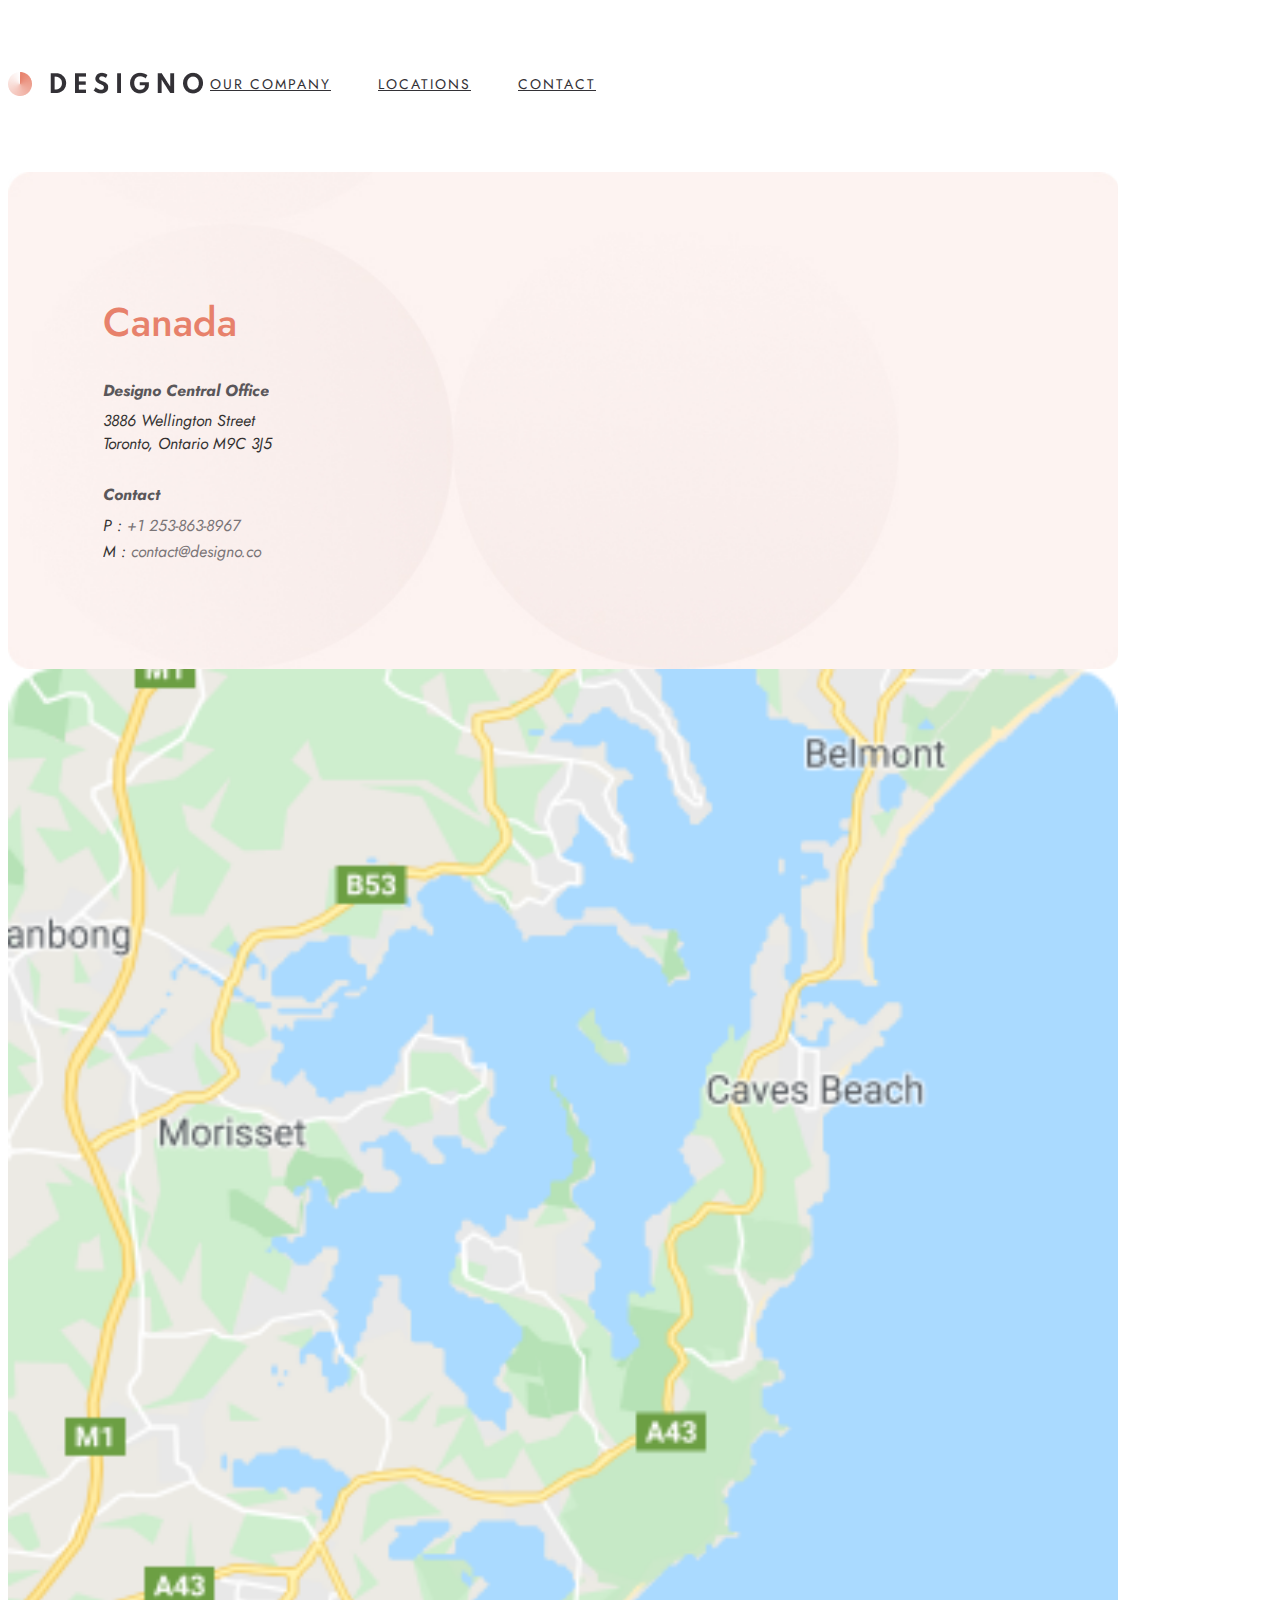
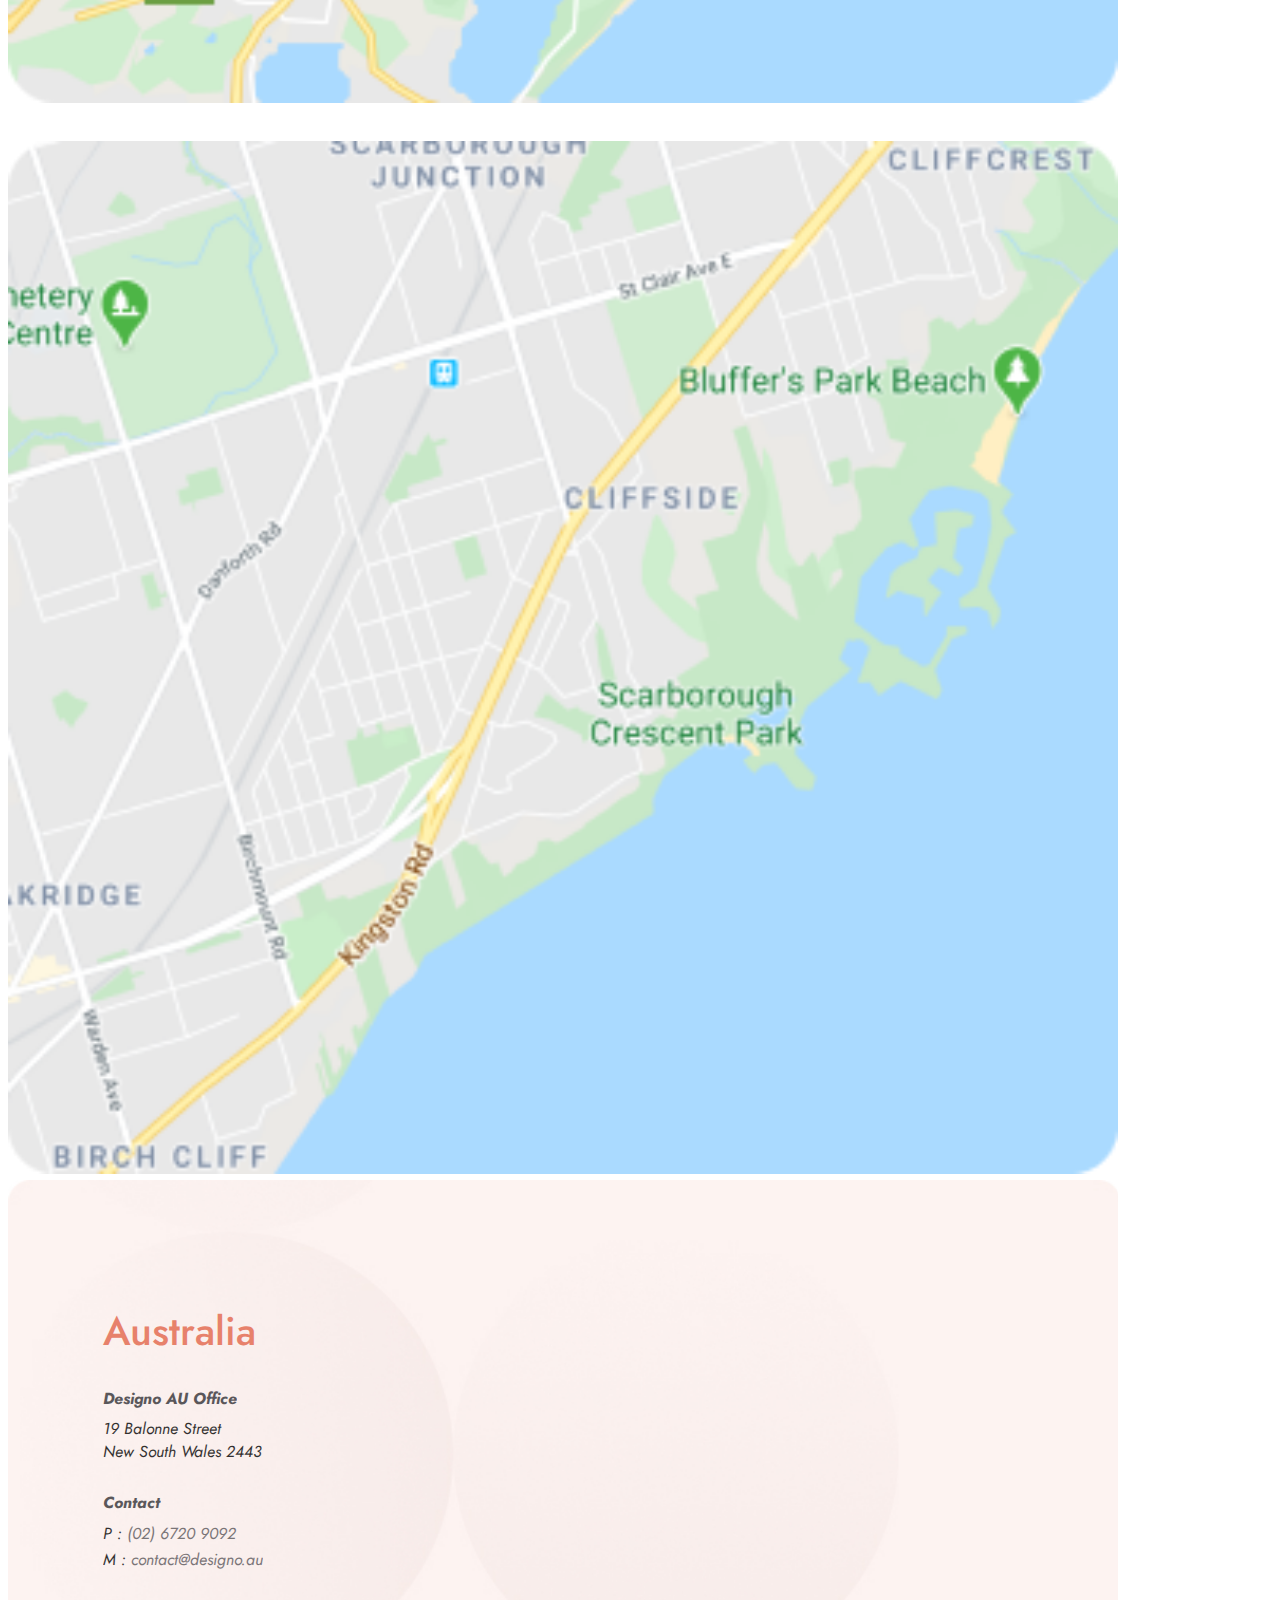
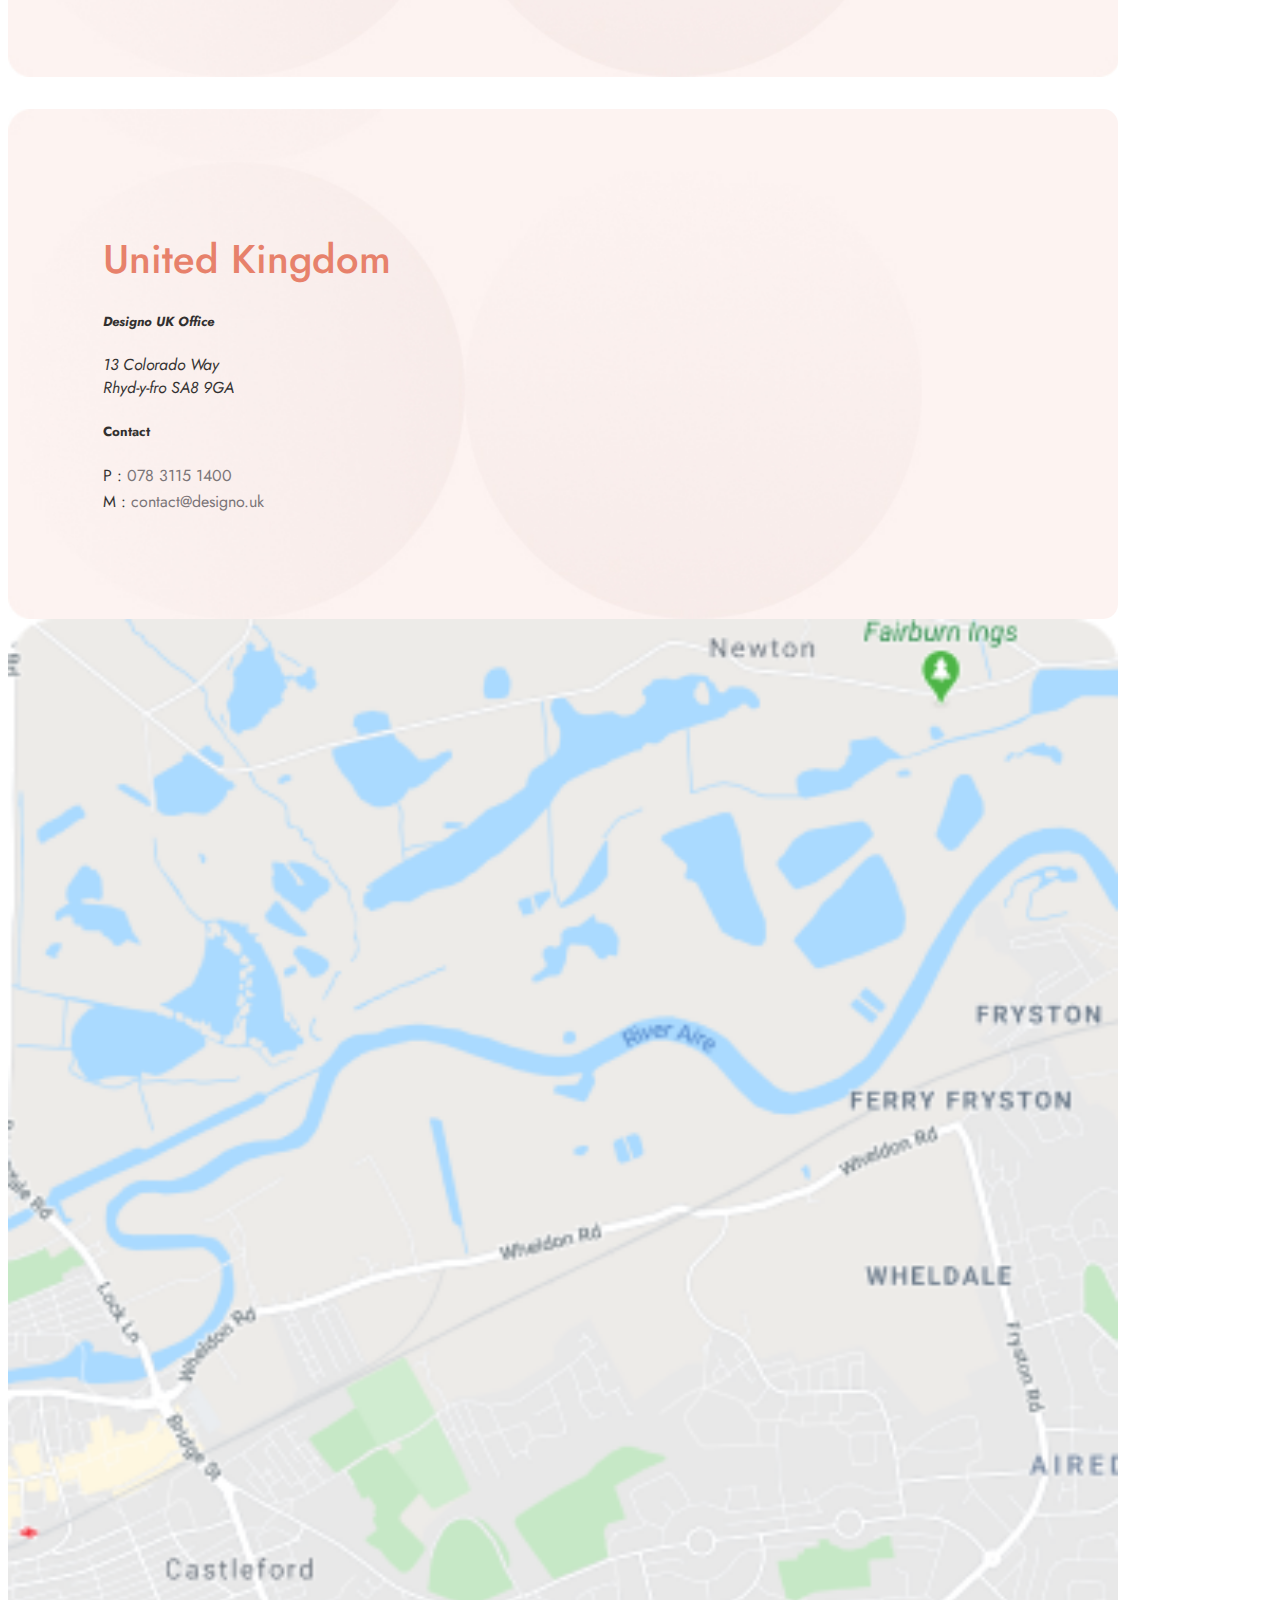
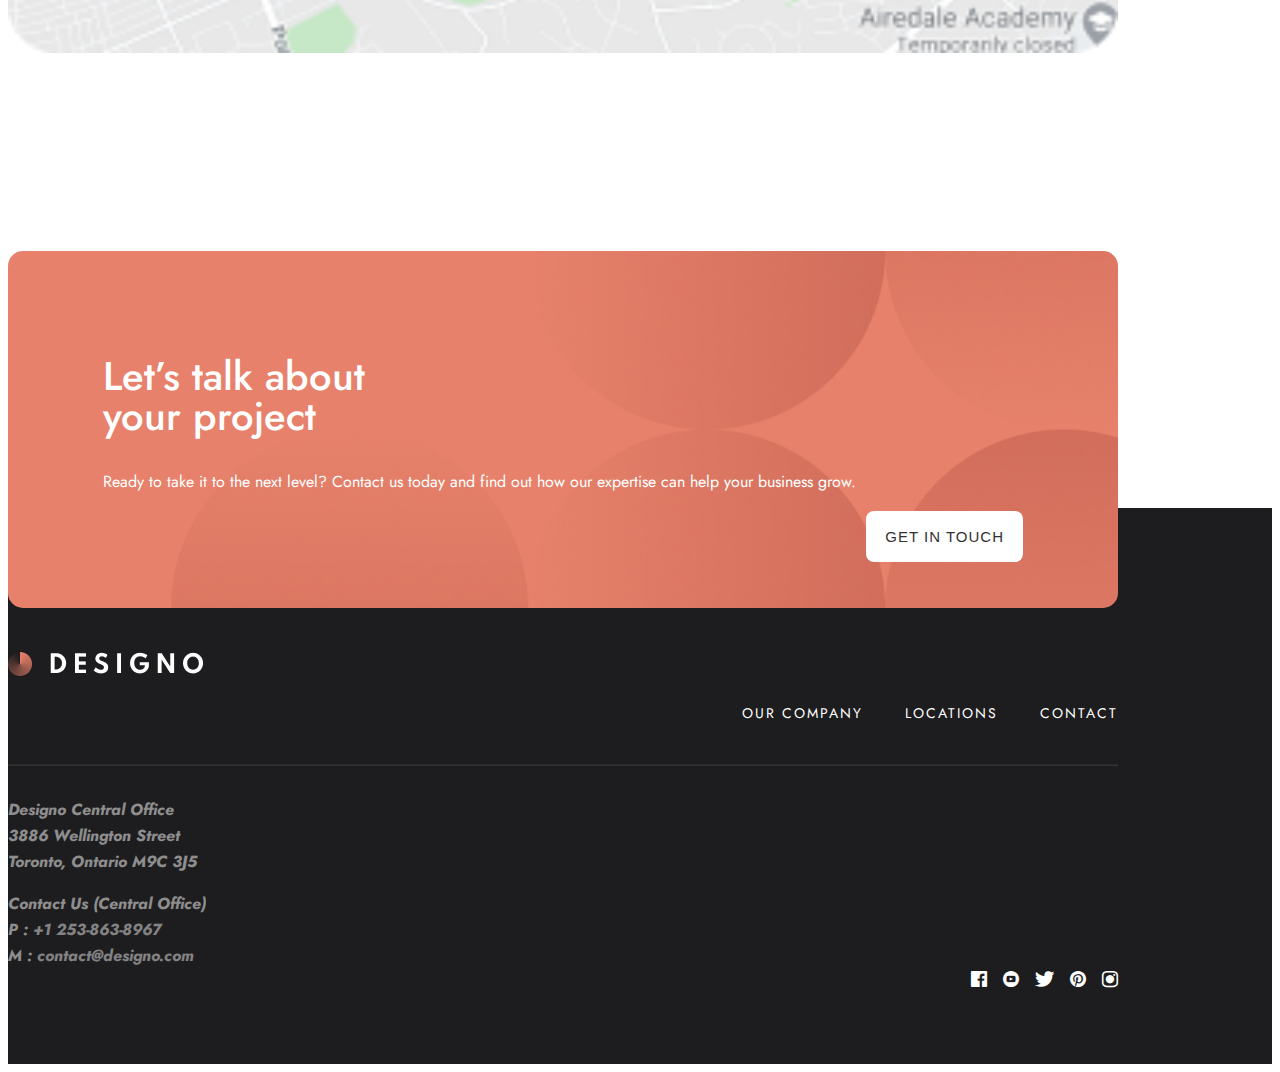
<file: location.html>
<!DOCTYPE html>
<html lang="en">
<head>
    <meta charset="UTF-8">
    <meta http-equiv="X-UA-Compatible" content="IE=edge">
    <meta name="viewport" content="width=device-width, initial-scale=1.0">
    <title>Designo-Locations</title>
    <link rel="icon" href="img/favicon-logo.png" type="image/x-icon">
    <link href="https://cdn.jsdelivr.net/npm/bootstrap@5.0.2/dist/css/bootstrap.min.css" rel="stylesheet" integrity="sha384-EVSTQN3/azprG1Anm3QDgpJLIm9Nao0Yz1ztcQTwFspd3yD65VohhpuuCOmLASjC" crossorigin="anonymous">
    <link rel="stylesheet" href="css/main-min.css">
    <link rel="stylesheet" href="css/responsive-min.css">
</head>
<body>
    
         <!-- Header Start! -->
         <header class="header location-header" id="mainHeader">
            <div class="container">
               <div class="row d-flex ">
                   <div class="col-lg-12 col-sm-12 header-bar ">
                       <a href="index.html"><img src="img/header-logo.png" alt="logo"></a> 
                       <nav class="nav-bar" id="mainNav">
                           <a class="nav-link" href="about.html">OUR COMPANY</a>
                           <a class="nav-link" href="location.html">LOCATIONS</a>
                           <a class="nav-link" href="contact.html">CONTACT</a>
                          
                       </nav>  
                        <button class="menu-toggle open" onclick="openMenu()"><img src="img/open-menu.svg" alt="menu"></button> 
                       <button class="menu-toggle close" onclick="closeMenu()"><img src="img/close-menu.svg" alt="menu"></button>  
                   </div> 
                    </div>
               </div>
        </header>

    <!-- Location-Page Start! -->
    <section class="map">
        <div class="container">
                <div class="row maping">
                <div class="col-lg-8 col-md-12 one ">
                    <div class="map-page ">
                         <h2 class="map-title">Canada</h2>
                         <div class="row ">
                             <div class="col-lg-6 col-md-6 col-sm-12">
                             <address class="address">
                              <ul class="map-item">
                                 <li class="map-menu"><h5 class="map-head">Designo Central Office</h5> </li>
                                 <li class="map-menu">3886 Wellington Street</li>
                                 <li class="map-menu">Toronto, Ontario M9C 3J5</li>
                             </ul>
                             </address>
                         </div>
                          <div class="col-lg-6 col-md-6 col-sm-12">
                             <address class="address">
                                 <ul class="map-item">
                                 <li class="map-menu"><h5 class="map-head">Contact</h5> </li>
                                 <li class="map-menu"><span>P :</span> <a class="map-tel" href="tel:+12538638967" target="_blank"> +1 253-863-8967</a></li>
                                 <li class="map-menu"><span>M :</span> <a class="map-email" href="mailto:contact@designo.co" target="_blank">contact@designo.co</a></li>
                             </ul>
                             </address>
                         </div>
                         </div>  
                    </div>
                </div>

                <div class="col-lg-4 col-md-12 maping-one">
                     <img  src="img/map-1.png" height="100%" width="100%" alt="map">
                </div>
            </div>


            <div class="row maping">
                <div class="col-lg-4 col-md-12 maping-one">
                    <img src="img/map-2.png" height="100%"  width="100%" alt="map">
               </div>
               <div class="col-lg-8 col-md-12 one">
                <div class="map-page-second">
                     <h2 class="map-title">Australia</h2>
                     <div class="row">
                         <div class="col-lg-6 col-md-6 col-sm-12">
                         <address class="address">
                          <ul class="map-item">
                             <li class="map-menu"><h5 class="map-head">Designo AU Office</h5> </li>
                             <li class="map-menu">19 Balonne Street</li>
                             <li class="map-menu">New South Wales 2443</li>
                         </ul>
                         </address>
                     </div>
                      <div class="col-lg-6 col-md-6 col-sm-12">
                         <address class="address">
                             <ul class="map-item">
                             <li class="map-menu"><h5 class="map-head">Contact</h5> </li>
                             <li class="map-menu"><span>P :</span> <a class="map-tel" href="tel:(02)67209092" target="_blank">(02) 6720 9092</a></li>
                             <li class="map-menu"><span>M :</span> <a class="map-email" href="mailto:contact@designo.au" target="_blank">contact@designo.au</a></li>
                         </ul>
                         </address>
                     </div>
                     </div>  
                </div>
            </div>
               
            </div>

            <div class="row maping">
              <div class="col-lg-8 col-md-12 one">
                <div class="map-page-three">
                     <h2 class="map-title">United Kingdom</h2>
                     <div class="row">
                        <div class="col-lg-6 col-md-6 col-sm-12">  
                        <address class="address">
                        <ul class="map-item">
                            <li class="map-menu"><h5>Designo UK Office</h5></li>
                            <li class="map-menu">13  Colorado Way</li>
                            <li class="map-menu">Rhyd-y-fro SA8 9GA</li>
                        </ul>
                        </address>   
                    </div>
                    <div class="col-lg-6 col-md-6 col-sm-12">
                        <ul class="map-item">
                            <li class="map-menu"><h5>Contact</h5></li>
                            <li class="map-menu">P : <a class="map-tel" href="tel:07831151400" target="_blank">078 3115 1400</a></li>
                            <li class="map-menu">M : <a class="map-email" href="mailto:contact@designo.uk" target="_blank">contact@designo.uk</a></li>
                        </ul>
                    </div>
                     </div>  
                </div>
            </div>
                <div class="col-lg-4 col-md-12 maping-one">
                    <img src="img/map-3.png" height="100%" width="100%" alt="map">
               </div>
               
            </div>
        </div>
    </section>

    <!-- Get Touch Start! -->
    <section class="get-touch">
        <div class="container">
            <div class="project">
               <div class="row">
                <div class="col-lg-6 project-page">
                <h2 class="get-touch-title">Let’s talk about your project</h2>
                <p class="get-touch-text">Ready to take it to the next level? Contact us today and find out how our expertise can help your business grow.
                </p>
            </div>
            <div class="col-lg-6 geting ">
                 <button class="get-touch-btn home-btn">Get in touch</button>
            </div>
         </div> 

            </div>
          
        </div>

    </section>
 
    <!-- Footer Start! -->
    <footer class="footer">
        <div class="container">  
            <div class="row">
                <div class="col-lg-6">
                    <a href="index.html"><img src="img/footer-logo.png" alt="logo"></a>
                </div>
                <div class="col-lg-6">
                    <div class="footer-header">
                     <ul class="footer-header-menu">
                        <li class="footer-header-page"><a href="about.html" target="_blank">OUR COMPANY</a></li>
                        <li class="footer-header-page"><a href="location.html" target="_blank">LOCATIONS</a></li>
                        <li class="footer-header-page"><a href="contact.html" target="_blank">CONTACT</a></li>
                    </ul>
                    </div>
                </div>
            </div>
            <hr class="footer-line">
            <div class="row align-items-end">
                <div class="col-lg-4">
                    <address class="address">
                        <ul class="footer-menu">
                            <li class="footer-page">Designo Central Office</li>
                            <li class="footer-page">3886 Wellington Street</li>
                            <li class="footer-page">Toronto, Ontario M9C 3J5</li>
                        </ul>
                    </address>
                </div>
                <div class="col-lg-4">
                    <address class="address">
                        <ul class="footer-menu">
                            <li class="footer-page">Contact Us (Central Office)</li>
                            <li class="footer-page">P : <a href="tel:+1 253 863 8967" target="_blank">+1 253-863-8967</a></li>
                            <li class="footer-page">M : <a href="mailto:contact@designo.com" target="_blank">contact@designo.com</a></li>
                        </ul>
                    </address>
                </div>
                <div class="col-lg-4">
                    <div class="footer-icons">
                        <a class="footer-icon" href="https://www.facebook.com/" target="_blank"><i class="icon-facebook"></i></a>
                        <a class="footer-icon" href="https://www.youtube.com/" target="_blank"><i class="icon-youtube"></i></a>
                        <a class="footer-icon" href="https://twitter.com/" target="_blank"><i class="icon-twitter"></i></a>
                        <a class="footer-icon" href="https://www.pinterest.com/" target="_blank"><i class="icon-pinterest"></i></a>
                        <a class="footer-icon" href="https://www.instagram.com/" target="_blank"><i class="icon-instagram1"></i></a>
                    </div>

                </div>
            </div>
        </div>
    </footer>
    <script>
        const menu = document.getElementById('mainNav');
        const header = document.getElementById('mainHeader');
    
        function openMenu(){
            menu.style.display="block";
        header.classList = "header on";
        }
    
        function closeMenu(){
            menu.style.display="none";
        header.classList = "header";
        }
    
    </script>
</body>
</html>
</file>
<file: css/main-min.css>
@import url(icons.css);@import url(https://fonts.googleapis.com/css2?family=Jost:wght@400;500;700&display=swap);body{font-family:Jost,sans-serif}.container{max-width:1110px}.menu-toggle{display:none}.header{padding:64px 0 67px}.header .row{display:flex}.header-bar{display:flex;justify-content:space-between}.nav-bar{display:inline-block}.nav-link{display:inline-block;font-size:14px;line-height:14px;letter-spacing:2px;color:#333136;padding:0;cursor:pointer}.nav-link:hover{text-decoration:underline;color:#474747}.nav-link:not(:first-child){margin-left:42px}.home-intro{background-image:url(../img/home-intro-bg.jpg);background-repeat:no-repeat;background-size:cover;padding:145px 0 0}.intro{position:relative}.home-intro:after{content:' ';background-image:url(../img/home-profession-bg.png);background-repeat:no-repeat;background-position:center;background-size:contain;position:absolute;top:0;bottom:0;right:0;left:0;transform:translateY(40%);z-index:-2}.home-intro-image{text-align:center}.home-intro-title{font-weight:500;font-size:48px;line-height:48px;color:#fff;margin-bottom:12px}.home-intro-text{font-size:16px;color:#fff;max-width:445px;margin-bottom:40px}.home-intro-page{padding:0 0 0 95px}.home-btn{padding:18px 26px 16px 25px;font-weight:500;font-size:15px;letter-spacing:1px;text-transform:uppercase;color:#333136;background-color:#fff;border-radius:8px;text-decoration:none;cursor:pointer}.home-btn:hover{background-color:#ffad9b;color:#fff}.profession{padding:160px 0}.graphic-design{margin-top:24px}.profession-item{position:relative}.profession-text i{color:#e7816b;font-size:12px}.profession-page{position:absolute;left:0;top:0;right:0;bottom:0;text-align:center;transform:translateY(40%)}.profession-title{font-weight:500;font-size:40px;letter-spacing:2px;color:#fff}.profession-text{text-decoration:none;font-weight:500;font-size:15px;letter-spacing:5px;text-transform:uppercase;color:#fff;margin-top:24px;transition:linear 2s}.development{text-align:center}.development-title{font-weight:500;font-size:20px;letter-spacing:5px;color:#333136;margin-top:48px;margin-bottom:32px}.development-text{font-size:16px;line-height:26px;color:#333136}.development{position:relative}.development-item:after{content:' ';background-image:url(../img/development-bg.png);background-repeat:no-repeat;background-size:auto;position:absolute;top:0;bottom:-180px;right:0;left:350px;z-index:-2;transform:translate(0,20%);padding:160px}.footer{padding:144px 0 72px;background-color:#1d1c1e;margin-top:-100px}.footer-line{margin-top:40px;margin-bottom:31px}.footer-header-menu{display:flex;list-style:none;margin-bottom:0;padding-left:0}.footer-menu{list-style:none;padding-left:0;margin-bottom:0}.footer-header{display:flex;justify-content:flex-end}.footer-header-page a{font-size:14px;letter-spacing:2px;color:#fff}.footer-header-page:hover{text-decoration:underline;color:#474747}.footer-menu-title{color:#fff;opacity:.7;font-size:16px}.footer-page,.footer-page a{font-weight:700;font-size:16px;line-height:26px;color:#fff!important;opacity:.5}.footer-page a{color:#fff!important;opacity:.9}.footer a{text-decoration:none}.footer li:not(:last-child){margin-right:42px}.footer-line-first{display:none}.footer-line{background:#fff;opacity:.1}.footer-icons{display:flex;justify-content:flex-end}.footer-icon i{color:#fff}.footer-icon:hover i{color:#e7816b}.footer-icon:not(:first-child){margin-left:16px}.address{margin-bottom:0}.about-main-intro{background-image:url(../img/about-intro-bg.jpg);background-repeat:no-repeat;background-size:cover;background-position:center;border-radius:15px}.about-intro-page{padding:135px 0 135px 95px}.about-default{display:flex;justify-content:flex-end}.about-intro-title{font-weight:500;font-size:48px;color:#fff;margin-bottom:32px}.about-intro-text{font-size:16px;line-height:26px;color:#fff}.about-intro{position:relative}.about-main-intro:after{content:' ';background-image:url(../img/home-profession-bg.png);background-repeat:no-repeat;background-size:contain;position:absolute;top:0;bottom:0;right:0;left:0;transform:translateY(70%);z-index:-2}.talent{padding:160px 0}.article-talent{background-image:url(../img/about-talent-bg.jpg);background-repeat:no-repeat;background-size:cover;background-position:center;border-radius:15px}.talent-page{padding:154px 0}.talent-title{font-weight:500;font-size:40px;color:#e7816b;margin-bottom:24px}.talent-text{max-width:445px;font-size:16px;line-height:26px;color:#333136}.location-info{text-align:center}.location-title{margin:48px 0 32px;font-weight:500;font-size:20px;letter-spacing:5px;color:#333136}.location-btn{padding:18px 18px 16px;background:#e7816b;border-radius:8px;font-weight:500;font-size:15px;letter-spacing:1px;color:#fff;border:transparent}.location{padding-bottom:160px;position:relative}.country-location::after{content:' ';background-repeat:no-repeat;background-size:cover;position:absolute;top:0;bottom:0;right:0;left:55%;transform:translateY(35%);z-index:-3;background-image:url(../img/deal-country-bg.png)}.article-deal{background-image:url(../img/deal.jpg);background-size:cover;background-position:center;background-repeat:no-repeat;border-radius:15px}.deal-item{padding:154px 0 154px 95px}.deal-page{text-align:end}.deal-title{font-weight:500;font-size:40px;color:#e7816b;margin-bottom:24px}.deal-text{max-width:445px;font-size:16px;line-height:26px;color:#333136}.get-touch{padding-top:160px}.project{background-image:url(../img/Get-touch-bg.jpg);background-size:cover;background-position:center;background-repeat:no-repeat;padding:72px 95px 46px;border-radius:15px;z-index:5;position:relative}.project .row{align-items:center}.get-touch-title{max-width:268px;font-weight:500;font-size:40px;line-height:40px;color:#fff;text-align:start}.get-touch-text{font-size:16px;line-height:26px;color:#fff;text-align:start}.get-touch-btn{padding:17px 19px;background:#fff;border-radius:8px;font-weight:500;font-size:15px;letter-spacing:1px;text-transform:uppercase;color:#333136;border:transparent;text-align:end}.geting{text-align:end}.map-page{background-image:url(../img/map-1-image.jpg);background-repeat:no-repeat;background-size:cover;padding:88px 0 88px 95px;border-radius:15px}.map-page-second{background-image:url(../img/map-2-image.jpg);background-repeat:no-repeat;background-size:cover;padding:88px 0 88px 95px;border-radius:15px}.map-page-three{background-image:url(../img/map-3-image.jpg);background-repeat:no-repeat;background-size:cover;padding:88px 0 88px 95px;border-radius:15px}.maping{margin-bottom:32px}.map-title{font-weight:500;font-size:40px;color:#e7816b;margin-bottom:24px}.map-item{list-style:none;padding-left:0}.map-head{font-weight:700;font-size:16px;line-height:26px;color:#333136;opacity:1;margin-bottom:5px}.map-menu{opacity:.8}.map-email,.map-tel{text-decoration:none;opacity:.8;font-size:16px;line-height:26px;color:#333136}.maping{flex-direction:row-reverse}.contact-main-intro{background-image:url(../img/contact-intro.jpg);background-repeat:no-repeat;background-size:cover;background-position:center;padding:55px 85px 55px 95px;border-radius:15px}.contact-intro-title{font-weight:500;font-size:48px;color:#fff;margin-bottom:32px}.contact-intro-text{max-width:445px;font-size:16px;line-height:26px;color:#fff}.contact-intro-page{padding-top:80px}.contact-intro-form{padding-left:35px;display:flex;justify-content:flex-end}::-webkit-input-placeholder{color:#fff}.survey{border:transparent;background-color:transparent;border-bottom:1px solid #fff;display:block;width:380px;padding:11px 0;margin:0;padding-left:10px;cursor:pointer}.survey:hover{background-color:transparent;outline:3px solid #fff}.survey:focus~.survey-label{display:block}.survey-label{color:#fff;position:absolute;width:380px;text-align:end;display:none}.form{position:relative}.survey-error{width:20px;height:20px;border-radius:50%;background-color:#fff;color:#e99494;display:inline-block;text-align:center}.survey-submit{display:flex;justify-content:flex-end}.submit-btn{font-weight:500;font-size:15px;letter-spacing:1px;text-transform:uppercase;color:#333136;padding:17px 47px;background-color:#fff;border-radius:8px;border:transparent;margin-top:24px}.contact-location{position:relative;padding-top:160px}.contact-country-location:after{background-image:url(../img/contact-bg.png);background-repeat:no-repeat;background-size:cover;position:absolute;top:0;bottom:10%;right:0;left:30%;transform:translateY(45%);z-index:-3;content:' '}.contact-footer{padding-top:72px;margin-top:140px}
</file>
<file: css/responsive-min.css>
@media (max-width:991px){.container{padding:0 35px}.home-intro{padding:60px 58px 0 58px;border-radius:15px}.home-intro-page{margin:0 auto;padding-left:0;text-align:center;margin-bottom:8px}.home-intro-text{margin:0 auto;margin-bottom:19px}.home-intro-title{max-width:573px;margin:0 auto;margin-bottom:8px}.home-intro-image{margin-top:84px;height:370px;overflow:hidden}.home-btn{display:inline-block;margin-top:19px}.home-intro:after{display:none}.profession-item img{width:100%;height:200px;object-fit:cover;object-position:center;border-radius:15px}.profession-page{width:100%;transform:translateY(30%)}.profession{padding:120px 0}.development-page{display:flex;justify-content:center;margin-bottom:32px}.development-item:after{display:none}.development-info{text-align:start;padding-left:48px}.development-text{max-width:439px}.project{text-align:center;padding:57px 45px}.get-touch{padding-top:64px}.get-touch-title{max-width:335px;margin:0 auto;text-align:center}.get-touch-text{margin:5px auto 32px;text-align:center;max-width:573px}.geting{text-align:center}.designer{margin-top:24px}.about-main-intro:after{display:none}.about-intro-page{order:3;padding-left:0;text-align:center;padding:32px 0 64px}.about-intro-image{width:100%;height:320px;object-fit:cover;object-position:bottom;overflow:hidden;background-color:#fff}.about-default{border-top-left-radius:15px;border-top-right-radius:15px;overflow:hidden}.about-intro-text{max-width:573px;margin:0 auto}.talent{padding:120px 0}.talent-image{width:100%;height:320px;object-fit:auto;object-position:center;overflow:hidden}.talent-image img{border-radius:25px;overflow:hidden}.talent-page{padding:68px 0;text-align:center}.talent-text{max-width:572px;margin:0 auto}.talent-text:not(:last-child){margin-bottom:15px}.location-info:not(:last-child){margin-bottom:80px}.country-location::after{display:none}.deal-page{order:-1;width:100%;height:320px;object-position:center;object-fit:cover;overflow:hidden;background-color:#fff}.deal-page img{border-radius:25px;overflow:hidden}.deal-item{padding:68px 0 94px;text-align:center}.deal-text{max-width:572px;margin:0 auto}.get-touch{margin-top:120px}.maping-one{order:-3;width:100%;height:326px;object-fit:cover;object-position:center;overflow:hidden;border-radius:25px;margin-bottom:24px}.maping{margin-bottom:24px}.one{order:3}.map .row{margin-left:0;margin-right:0}.maping .col-md-12{padding-left:0;padding-right:0}.contact-intro-form{padding-left:0}.contact-intro-page{padding-left:0}.survey{width:100%}.form{width:100%}.contact-intro-text{max-width:100%}.contact-location{padding:120px 0}.contact-country-location:after{display:none}.contact-footer{margin-top:0}}@media (max-width:768px){.intro{position:relative}.menu-toggle{display:block}.nav-bar{display:none}.nav-link{display:block;text-align:start;font-size:24px;letter-spacing:2px;color:#fff;margin:32px 0}.nav-link:not(:first-child){margin-left:0}#mainNav{position:absolute;top:100px;bottom:96px;right:24px;left:24px;z-index:2}.header .row{justify-content:space-between}.header.on:after{margin-top:50px;content:' ';position:absolute;top:96px;left:0;right:0;bottom:0;height:300px;background-color:#1d1c1e;z-index:1}.header-bar{display:flex;justify-content:space-between;position:relative}.header .container{padding:0 24px}.menu-toggle{position:absolute;right:4px;bottom:4px}.menu-toggle{display:inline-block;margin:0;border:transparent;background-color:transparent}.menu-toggle.close{display:none}.header.on .close{display:block}.header.on .open{display:none}.home-intro{padding:60px 58px 0 58px;border-radius:15px}.home-intro-page{margin:0 auto;padding-left:0;text-align:center;margin-bottom:8px}.home-intro-text{margin:0 auto;margin-bottom:19px}.home-intro-title{max-width:573px;margin:0 auto;margin-bottom:8px}.home-intro-image{margin-top:84px;height:370px;overflow:hidden}.home-btn{display:inline-block;margin-top:19px}.home-intro:after{display:none}.profession-item img{width:100%;height:250px;object-fit:cover;object-position:center;border-radius:15px}.profession-item{height:250px}.profession-page{width:100%;transform:translateY(30%)}.profession{padding:120px 0}.development-page{display:flex;justify-content:center;align-items:center;margin-bottom:32px}.development-item:after{display:none}.about-intro-page{padding:64px 58px}.talent-page{padding:68px 58px}.deal-item{padding:94px 58px}.footer-menu li:not(:last-child){margin-right:0}.footer .col-lg-4{width:33.3%}.footer.container,.get-touch .container,.header .container,.map .container{padding:0 39px}.map-page,.map-page-second,.map-page-three,.maping-one{border-radius:none}.map-page-second{border-bottom-right-radius:none;border-top-left-radius:none}.maping-one{margin-bottom:0}.map-page,.map-page-second,.map-page-three{padding-left:75px}.map-page .col-md-6,.map-page-second .col-md-6,.map-page-three .col-md-6{width:50%}.maping{margin-bottom:120px}.map-title{padding-left:12px}.contact-header .container{padding:0 39px}.contact-main-intro{padding:71px 58px}.survey{max-width:100%}.contact-intro-form{padding-left:0;display:flex;justify-content:flex-start!important}form{width:100%}.contact-intro-text{width:100%}}@media (max-width:565px){.intro .container{padding:0}.development-page{flex-direction:column;margin-top:50px}.home-intro-image img{width:100%}.home-intro-title{font-size:32px;margin-bottom:14px}.development-info{text-align:center;padding-left:0}.footer{text-align:center}.footer .row{margin-right:0}.footer .col-sm-12{padding-right:0}.footer-logo{display:flex;justify-content:center;margin-bottom:32px}.footer .container{padding:0}.footer-header-menu{flex-direction:column;text-align:center}.footer-header{display:flex;justify-content:center;order:2}.footer-header-menu li:not(:last-child){margin-right:0;display:inline-block}.footer-header-menu li{margin-top:32px!important}.footer-menu{margin-top:40px}.footer-menu li:not(:last-child){margin-right:0}.footer-line-first{display:block;color:#fff;margin:0}.footer-line{display:none}.footer-page{margin:0}.footer-icons{justify-content:center;margin-top:40px}.about-intro-page{padding:80px 24px}.about-intro .container,.deal .container,.talent .container{padding:0}.about-intro-image,.deal-page,.talent-image{padding:0}.about-intro .row,.deal .row,.talent .row{margin:0}.footer .col-sm-12{width:100%}.get-touch-title{font-size:32px;line-height:36px}.project{padding:64px 24px}.about-default,.about-main-intro,.article-deal,.article-talent{border-bottom-right-radius:0;border-bottom-left-radius:0}.about-intro-image{height:310px}.talent{padding:0 0 120px}.about-default,.deal-page img,.talent-image img{border-top-left-radius:0;border-top-right-radius:0}.get-touch .container{padding:0 24px}.about-intro-page,.deal-item,.talent-page{padding-left:24px;padding-right:24px}.footer.container,.get-touch .container,.header .container,.map .container{padding:0}.location-header{padding-left:24px;padding-right:24px}.map-page .col-md-6,.map-page-second .col-md-6,.map-page-three .col-md-6{width:100%}.map-page,.map-page-second,.map-page-three{padding-left:0;text-align:center}.maping{margin-bottom:40px}.contact-main-intro{padding:72px 24px;text-align:center}.contact-intro .container{padding:0}.contact-intro-title{font-size:32px;line-height:36px}}
</file>
